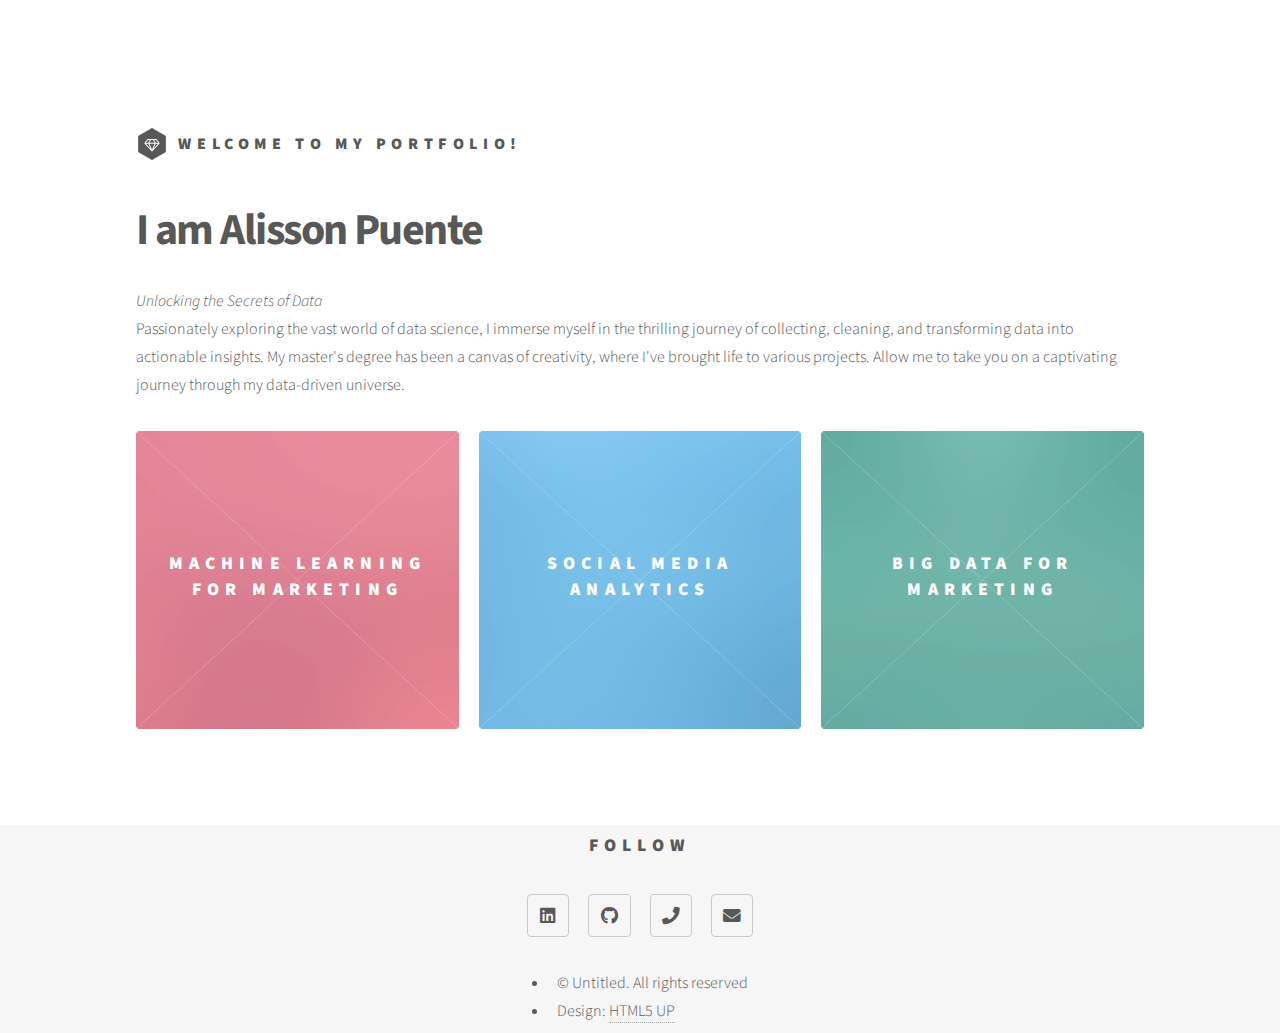
<file: index.html>
<!DOCTYPE HTML>
<!--
	Phantom by HTML5 UP
	html5up.net | @ajlkn
	Free for personal and commercial use under the CCA 3.0 license (html5up.net/license)
-->
<html>
	<head>
		<title>Alisson Puente | Portfolio</title>
		<meta charset="utf-8" />
		<meta name="viewport" content="width=device-width, initial-scale=1, user-scalable=no" />
		<link rel="stylesheet" href="assets/css/main.css" />	
		<link rel="stylesheet" href="styless.css">
		<noscript><link rel="stylesheet" href="assets/css/noscript.css" /></noscript>
	</head>
	<body class="is-preload">
		<!-- Wrapper -->
			<div id="wrapper">

				<!-- Header -->
					<header id="header">
						<div class="inner">

							<!-- Logo -->
								<a href="inicio.html" class="logo">
									<span class="symbol"><img src="images/logo.svg" alt="" /></span><span class="title">Welcome to my portfolio!</span>
								</a>							
						</div>
					</header>

				

				<!-- Main -->
					<div id="main">
						<div class="inner">
							<header>
								<h1>I am Alisson Puente</h1>
								<p><em>Unlocking the Secrets of Data</em><br>
								<span class="highlight">Passionately</span> exploring the vast world of data science, I immerse myself in the thrilling journey of collecting, cleaning, and transforming data into <span class="highlight">actionable insights</span>. My master's degree has been a <span class="highlight">canvas</span> of creativity, where I've brought life to various projects. Allow me to take you on a captivating journey through my data-driven universe.</p>
							</header>
							<section class="tiles">
								<article class="style1">
									<span class="image">
										<img src="images/pic01.jpg" alt="" />
									</span>
									<a href="MLM.html">
										<h2>Machine Learning for marketing</h2>
										<div class="content">
											<p>Supervised and unsupervised learning projects.</p>
										</div>
									</a>
								</article>
								<article class="style2">
									<span class="image">
										<img src="images/pic02.jpg" alt="" />
									</span>
									<a href="https://github.com/Alito06/Social_Media_Analytics">
										<h2>Social Media Analytics</h2>
										<div class="content">
											<p>Python programming language to analyze Social Media data.</p>
										</div>
									</a>
								</article>
								<article class="style3">
									<span class="image">
										<img src="images/pic03.jpg" alt="" />
									</span>
									<a href="https://databricks-prod-cloudfront.cloud.databricks.com/public/4027ec902e239c93eaaa8714f173bcfc/4559567131708372/3176384762366307/5799770922514820/latest.html">
										<h2>Big Data for Marketing</h2>
										<div class="content">
											<p>Provide valuable insight from Adidas dataset with a focus on marketing applications.</p>
										</div>
									</a>				
								
							
							
								</article>
							</section>
						</div>
					</div>

				<!-- Footer -->
				
				<footer id="footer">
					<div class="follow-container">

						<h2>Follow</h2>
						<ul class="icons">
							<li><a href="https://www.linkedin.com/in/alisson-tapia-puente/" class="icon brands style2 fa-linkedin"><span class="label">linkedin</span></a></li>
							<li><a href="https://github.com/Alito06" class="icon brands style2 fa-github"><span class="label">GitHub</span></a></li>
							<li><a href="tel:+351961301289" class="icon solid style2 fa-phone"><span class="label">Phone</span></a></li>
							<li><a href="mailto:madelinetapiapuente@hotmail.com" class="icon solid style2 fa-envelope"><span class="label">Email</span></a></li>
						</ul>

						<ul class="copyright">
							<li>&copy; Untitled. All rights reserved</li><li>Design: <a href="http://html5up.net">HTML5 UP</a></li>
						</ul>
					</div>
					
					</footer>
					
					
			</div>

		<!-- Scripts -->
			<script src="assets/js/jquery.min.js"></script>
			<script src="assets/js/browser.min.js"></script>
			<script src="assets/js/breakpoints.min.js"></script>
			<script src="assets/js/util.js"></script>
			<script src="assets/js/main.js"></script>

	</body>
</html>
</file>
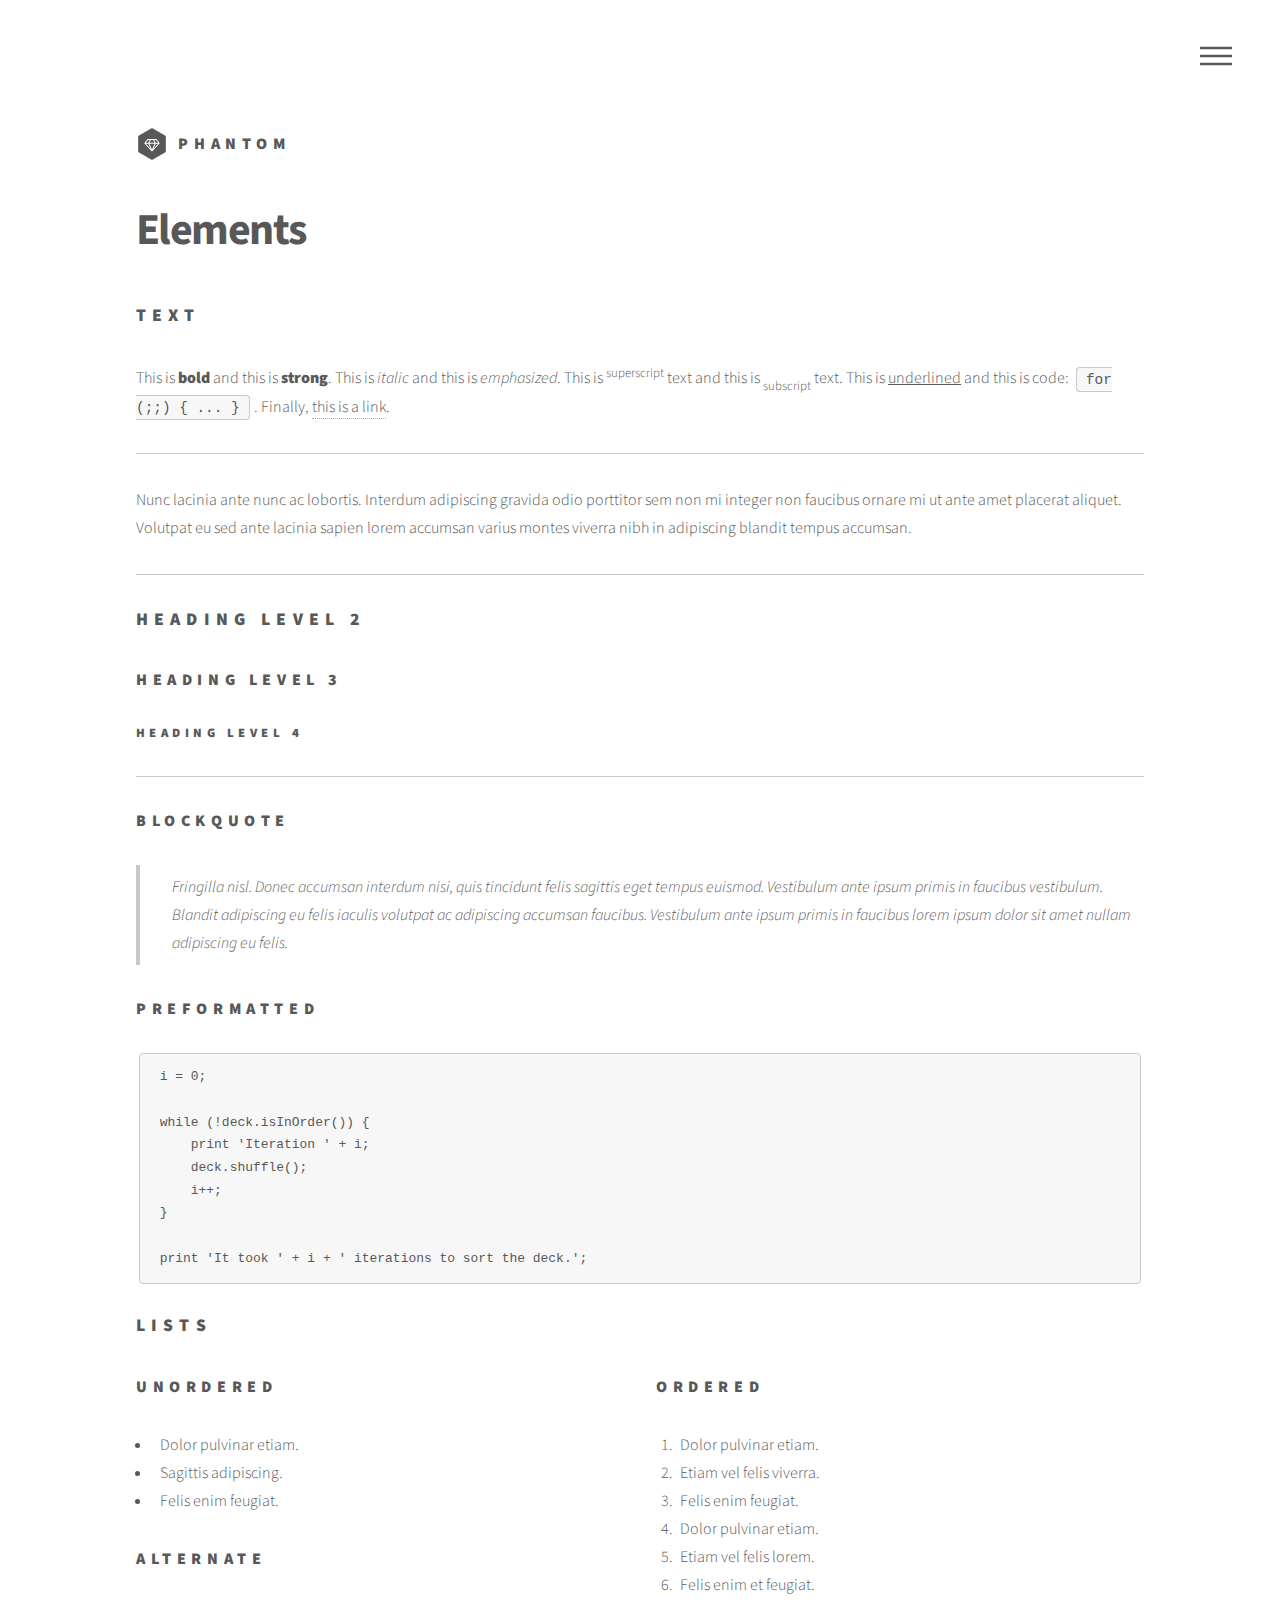
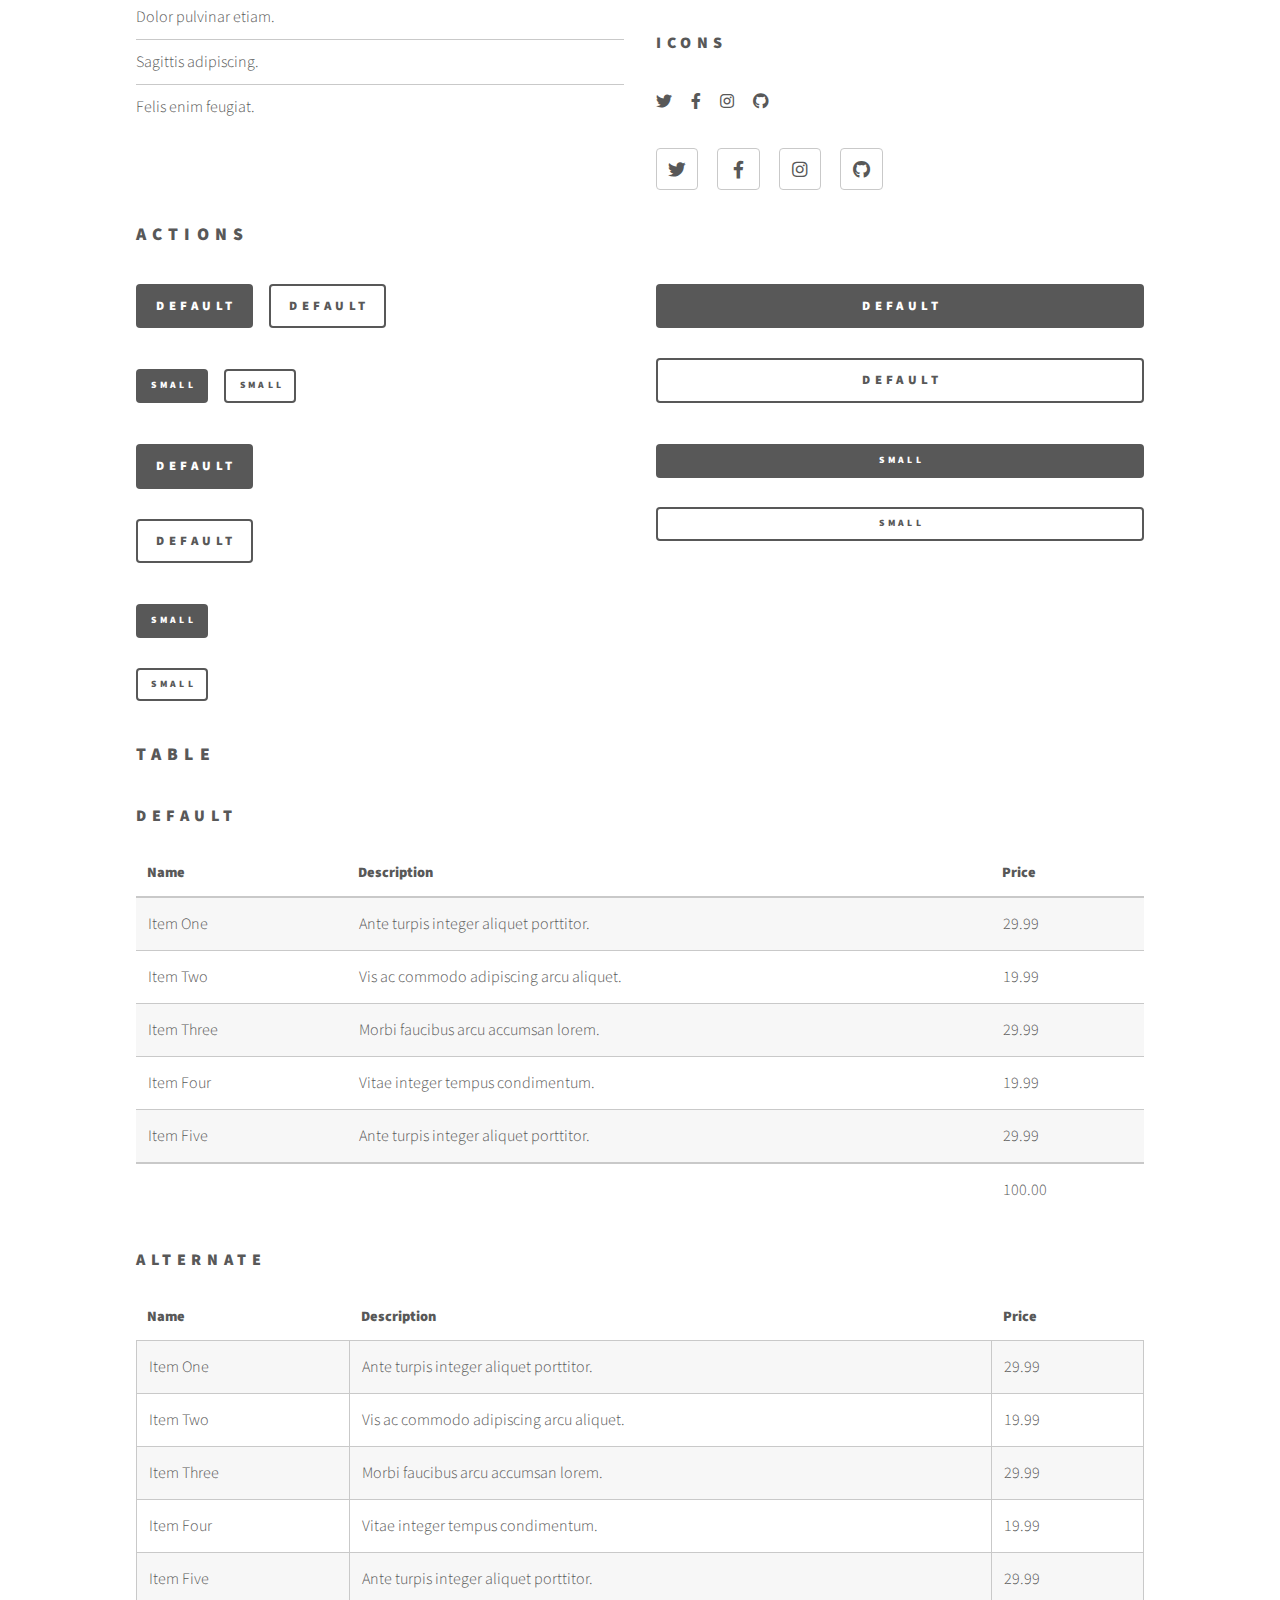
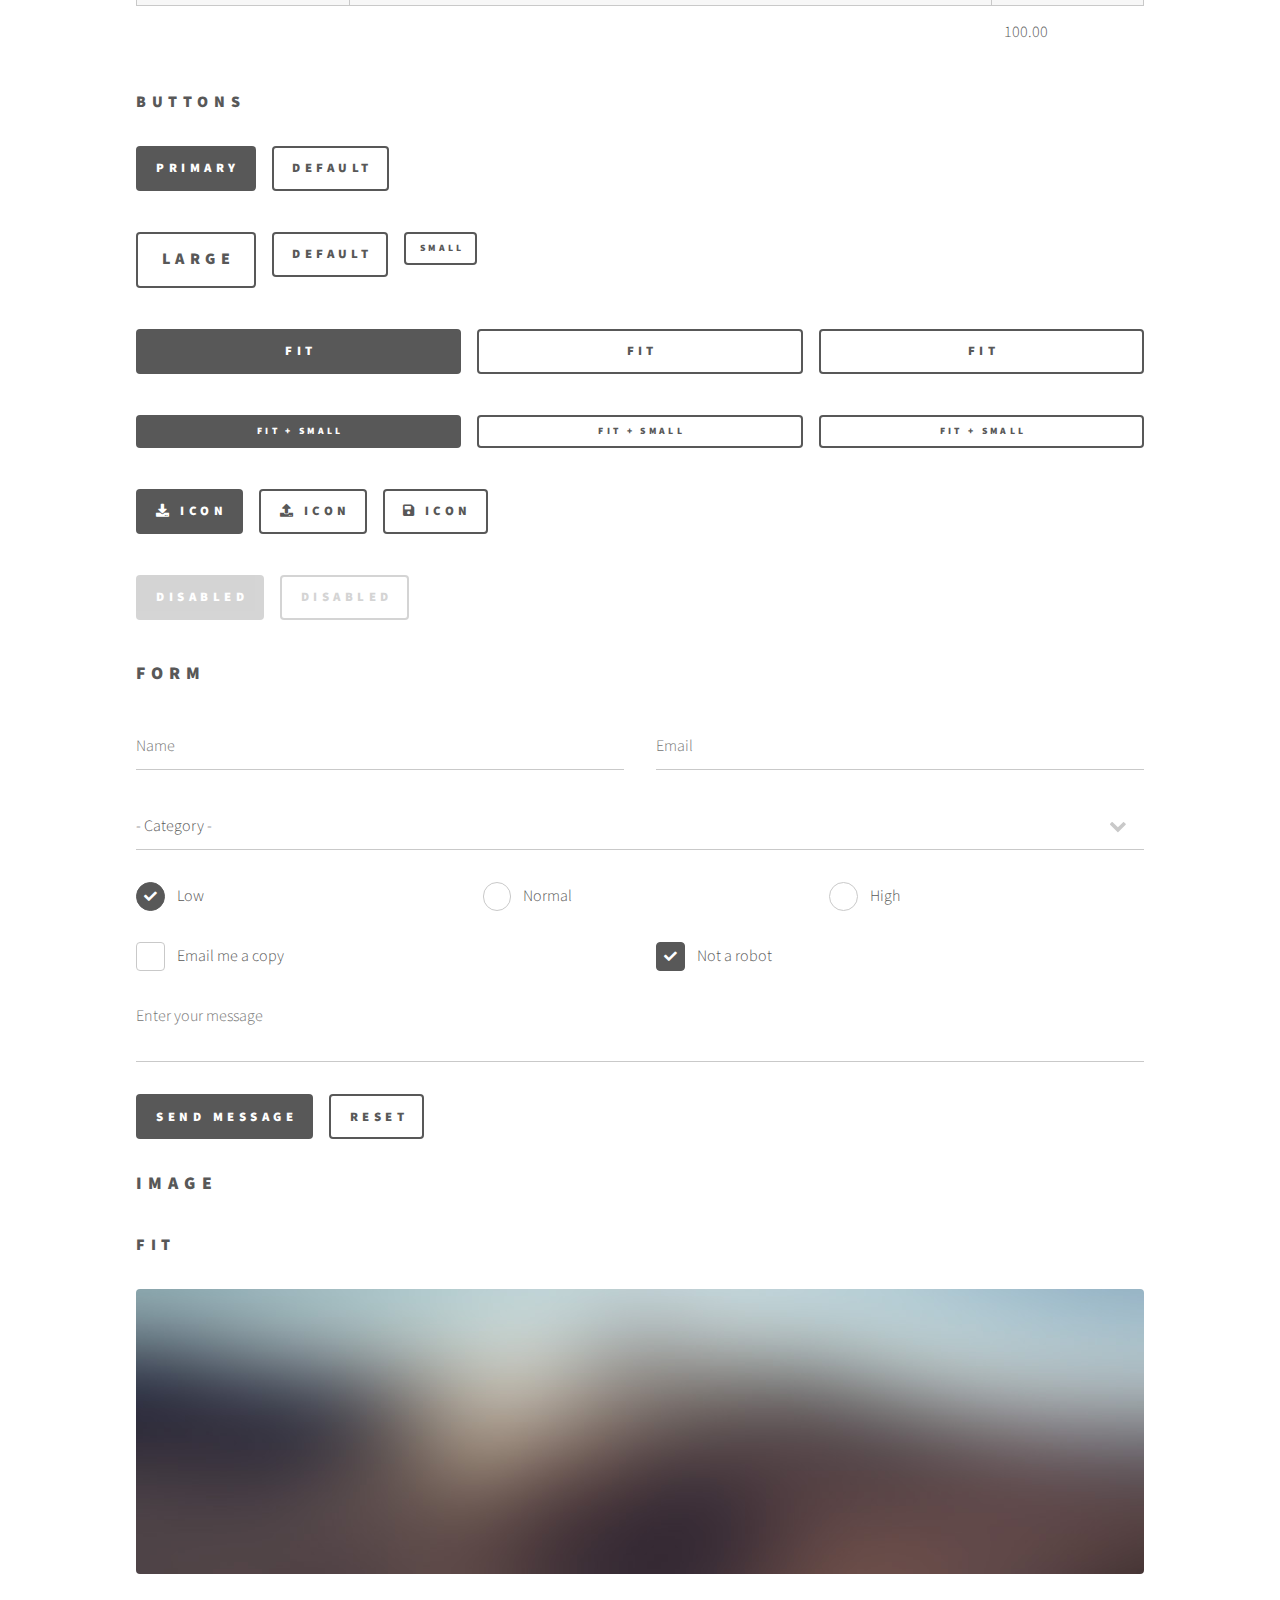
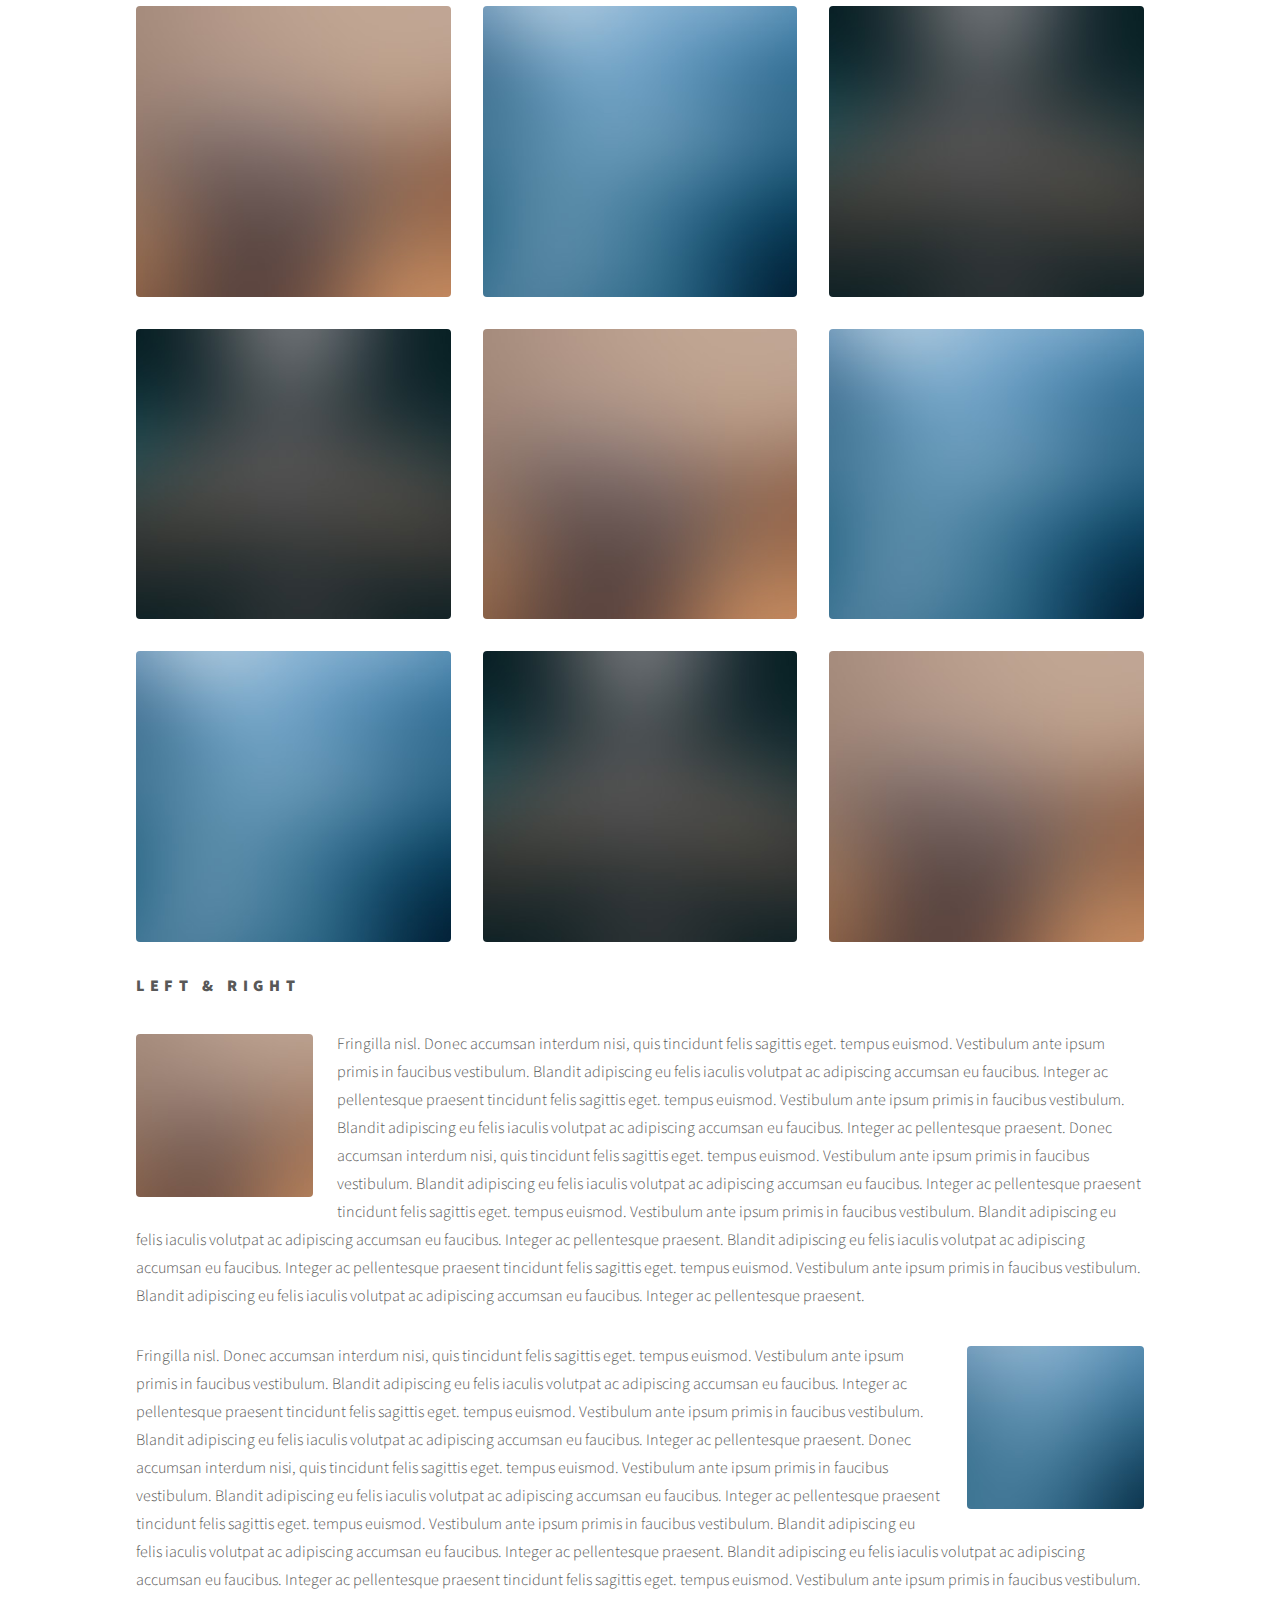
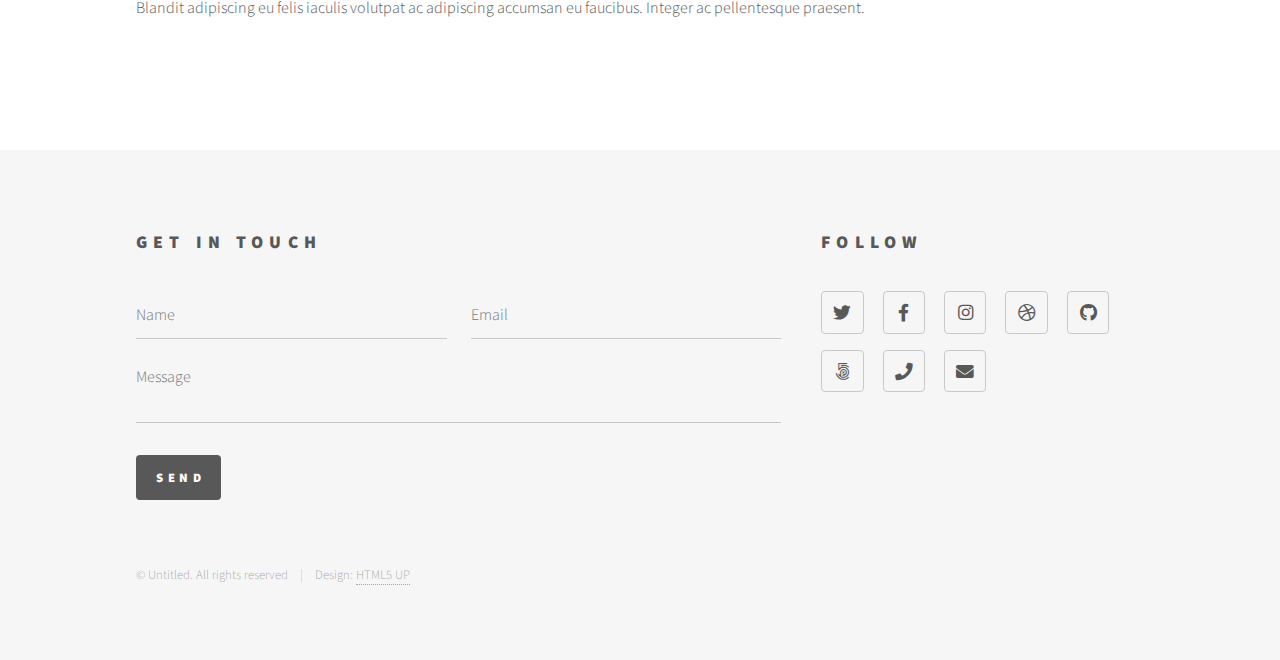
<file: elements.html>
<!DOCTYPE HTML>
<!--
	Phantom by HTML5 UP
	html5up.net | @ajlkn
	Free for personal and commercial use under the CCA 3.0 license (html5up.net/license)
-->
<html>
	<head>
		<title>Elements - Phantom by HTML5 UP</title>
		<meta charset="utf-8" />
		<meta name="viewport" content="width=device-width, initial-scale=1, user-scalable=no" />
		<link rel="stylesheet" href="assets/css/main.css" />
		<noscript><link rel="stylesheet" href="assets/css/noscript.css" /></noscript>
	</head>
	<body class="is-preload">
		<!-- Wrapper -->
			<div id="wrapper">

				<!-- Header -->
					<header id="header">
						<div class="inner">

							<!-- Logo -->
								<a href="index.html" class="logo">
									<span class="symbol"><img src="images/logo.svg" alt="" /></span><span class="title">Phantom</span>
								</a>

							<!-- Nav -->
								<nav>
									<ul>
										<li><a href="#menu">Menu</a></li>
									</ul>
								</nav>

						</div>
					</header>

				<!-- Menu -->
					<nav id="menu">
						<h2>Menu</h2>
						<ul>
							<li><a href="index.html">Home</a></li>
							<li><a href="generic.html">Ipsum veroeros</a></li>
							<li><a href="generic.html">Tempus etiam</a></li>
							<li><a href="generic.html">Consequat dolor</a></li>
							<li><a href="elements.html">Elements</a></li>
						</ul>
					</nav>

				<!-- Main -->
					<div id="main">
						<div class="inner">
							<h1>Elements</h1>

							<!-- Text -->
								<section>
									<h2>Text</h2>
									<p>This is <b>bold</b> and this is <strong>strong</strong>. This is <i>italic</i> and this is <em>emphasized</em>.
									This is <sup>superscript</sup> text and this is <sub>subscript</sub> text.
									This is <u>underlined</u> and this is code: <code>for (;;) { ... }</code>. Finally, <a href="#">this is a link</a>.</p>
									<hr />
									<p>Nunc lacinia ante nunc ac lobortis. Interdum adipiscing gravida odio porttitor sem non mi integer non faucibus ornare mi ut ante amet placerat aliquet. Volutpat eu sed ante lacinia sapien lorem accumsan varius montes viverra nibh in adipiscing blandit tempus accumsan.</p>
									<hr />
									<h2>Heading Level 2</h2>
									<h3>Heading Level 3</h3>
									<h4>Heading Level 4</h4>
									<hr />
									<h3>Blockquote</h3>
									<blockquote>Fringilla nisl. Donec accumsan interdum nisi, quis tincidunt felis sagittis eget tempus euismod. Vestibulum ante ipsum primis in faucibus vestibulum. Blandit adipiscing eu felis iaculis volutpat ac adipiscing accumsan faucibus. Vestibulum ante ipsum primis in faucibus lorem ipsum dolor sit amet nullam adipiscing eu felis.</blockquote>
									<h3>Preformatted</h3>
									<pre><code>i = 0;

while (!deck.isInOrder()) {
    print 'Iteration ' + i;
    deck.shuffle();
    i++;
}

print 'It took ' + i + ' iterations to sort the deck.';</code></pre>
								</section>

							<!-- Lists -->
								<section>
									<h2>Lists</h2>
									<div class="row">
										<div class="col-6 col-12-medium">
											<h3>Unordered</h3>
											<ul>
												<li>Dolor pulvinar etiam.</li>
												<li>Sagittis adipiscing.</li>
												<li>Felis enim feugiat.</li>
											</ul>
											<h3>Alternate</h3>
											<ul class="alt">
												<li>Dolor pulvinar etiam.</li>
												<li>Sagittis adipiscing.</li>
												<li>Felis enim feugiat.</li>
											</ul>
										</div>
										<div class="col-6 col-12-medium">
											<h3>Ordered</h3>
											<ol>
												<li>Dolor pulvinar etiam.</li>
												<li>Etiam vel felis viverra.</li>
												<li>Felis enim feugiat.</li>
												<li>Dolor pulvinar etiam.</li>
												<li>Etiam vel felis lorem.</li>
												<li>Felis enim et feugiat.</li>
											</ol>
											<h3>Icons</h3>
											<ul class="icons">
												<li><a href="#" class="icon brands style1 fa-twitter"><span class="label">Twitter</span></a></li>
												<li><a href="#" class="icon brands style1 fa-facebook-f"><span class="label">Facebook</span></a></li>
												<li><a href="#" class="icon brands style1 fa-instagram"><span class="label">Instagram</span></a></li>
												<li><a href="#" class="icon brands style1 fa-github"><span class="label">Github</span></a></li>
											</ul>
											<ul class="icons">
												<li><a href="#" class="icon brands style2 fa-twitter"><span class="label">Twitter</span></a></li>
												<li><a href="#" class="icon brands style2 fa-facebook-f"><span class="label">Facebook</span></a></li>
												<li><a href="#" class="icon brands style2 fa-instagram"><span class="label">Instagram</span></a></li>
												<li><a href="#" class="icon brands style2 fa-github"><span class="label">Github</span></a></li>
											</ul>
										</div>
									</div>
									<h2>Actions</h2>
									<div class="row">
										<div class="col-6 col-12-medium">
											<ul class="actions">
												<li><a href="#" class="button primary">Default</a></li>
												<li><a href="#" class="button">Default</a></li>
											</ul>
											<ul class="actions small">
												<li><a href="#" class="button primary small">Small</a></li>
												<li><a href="#" class="button small">Small</a></li>
											</ul>
											<ul class="actions stacked">
												<li><a href="#" class="button primary">Default</a></li>
												<li><a href="#" class="button">Default</a></li>
											</ul>
											<ul class="actions stacked">
												<li><a href="#" class="button primary small">Small</a></li>
												<li><a href="#" class="button small">Small</a></li>
											</ul>
										</div>
										<div class="col-6 col-12-medium">
											<ul class="actions stacked">
												<li><a href="#" class="button primary fit">Default</a></li>
												<li><a href="#" class="button fit">Default</a></li>
											</ul>
											<ul class="actions stacked">
												<li><a href="#" class="button primary small fit">Small</a></li>
												<li><a href="#" class="button small fit">Small</a></li>
											</ul>
										</div>
									</div>
								</section>

							<!-- Table -->
								<section>
									<h2>Table</h2>
									<h3>Default</h3>
									<div class="table-wrapper">
										<table>
											<thead>
												<tr>
													<th>Name</th>
													<th>Description</th>
													<th>Price</th>
												</tr>
											</thead>
											<tbody>
												<tr>
													<td>Item One</td>
													<td>Ante turpis integer aliquet porttitor.</td>
													<td>29.99</td>
												</tr>
												<tr>
													<td>Item Two</td>
													<td>Vis ac commodo adipiscing arcu aliquet.</td>
													<td>19.99</td>
												</tr>
												<tr>
													<td>Item Three</td>
													<td> Morbi faucibus arcu accumsan lorem.</td>
													<td>29.99</td>
												</tr>
												<tr>
													<td>Item Four</td>
													<td>Vitae integer tempus condimentum.</td>
													<td>19.99</td>
												</tr>
												<tr>
													<td>Item Five</td>
													<td>Ante turpis integer aliquet porttitor.</td>
													<td>29.99</td>
												</tr>
											</tbody>
											<tfoot>
												<tr>
													<td colspan="2"></td>
													<td>100.00</td>
												</tr>
											</tfoot>
										</table>
									</div>

									<h3>Alternate</h3>
									<div class="table-wrapper">
										<table class="alt">
											<thead>
												<tr>
													<th>Name</th>
													<th>Description</th>
													<th>Price</th>
												</tr>
											</thead>
											<tbody>
												<tr>
													<td>Item One</td>
													<td>Ante turpis integer aliquet porttitor.</td>
													<td>29.99</td>
												</tr>
												<tr>
													<td>Item Two</td>
													<td>Vis ac commodo adipiscing arcu aliquet.</td>
													<td>19.99</td>
												</tr>
												<tr>
													<td>Item Three</td>
													<td> Morbi faucibus arcu accumsan lorem.</td>
													<td>29.99</td>
												</tr>
												<tr>
													<td>Item Four</td>
													<td>Vitae integer tempus condimentum.</td>
													<td>19.99</td>
												</tr>
												<tr>
													<td>Item Five</td>
													<td>Ante turpis integer aliquet porttitor.</td>
													<td>29.99</td>
												</tr>
											</tbody>
											<tfoot>
												<tr>
													<td colspan="2"></td>
													<td>100.00</td>
												</tr>
											</tfoot>
										</table>
									</div>
								</section>

							<!-- Buttons -->
								<section>
									<h3>Buttons</h3>
									<ul class="actions">
										<li><a href="#" class="button primary">Primary</a></li>
										<li><a href="#" class="button">Default</a></li>
									</ul>
									<ul class="actions">
										<li><a href="#" class="button large">Large</a></li>
										<li><a href="#" class="button">Default</a></li>
										<li><a href="#" class="button small">Small</a></li>
									</ul>
									<ul class="actions fit">
										<li><a href="#" class="button primary fit">Fit</a></li>
										<li><a href="#" class="button fit">Fit</a></li>
										<li><a href="#" class="button fit">Fit</a></li>
									</ul>
									<ul class="actions fit small">
										<li><a href="#" class="button primary fit small">Fit + Small</a></li>
										<li><a href="#" class="button fit small">Fit + Small</a></li>
										<li><a href="#" class="button fit small">Fit + Small</a></li>
									</ul>
									<ul class="actions">
										<li><a href="#" class="button primary icon solid fa-download">Icon</a></li>
										<li><a href="#" class="button icon solid fa-upload">Icon</a></li>
										<li><a href="#" class="button icon solid fa-save">Icon</a></li>
									</ul>
									<ul class="actions">
										<li><span class="button primary disabled">Disabled</span></li>
										<li><span class="button disabled">Disabled</span></li>
									</ul>
								</section>

							<!-- Form -->
								<section>
									<h2>Form</h2>
									<form method="post" action="#">
										<div class="row gtr-uniform">
											<div class="col-6 col-12-xsmall">
												<input type="text" name="demo-name" id="demo-name" value="" placeholder="Name" />
											</div>
											<div class="col-6 col-12-xsmall">
												<input type="email" name="demo-email" id="demo-email" value="" placeholder="Email" />
											</div>
											<div class="col-12">
												<select name="demo-category" id="demo-category">
													<option value="">- Category -</option>
													<option value="1">Manufacturing</option>
													<option value="1">Shipping</option>
													<option value="1">Administration</option>
													<option value="1">Human Resources</option>
												</select>
											</div>
											<div class="col-4 col-12-small">
												<input type="radio" id="demo-priority-low" name="demo-priority" checked>
												<label for="demo-priority-low">Low</label>
											</div>
											<div class="col-4 col-12-small">
												<input type="radio" id="demo-priority-normal" name="demo-priority">
												<label for="demo-priority-normal">Normal</label>
											</div>
											<div class="col-4 col-12-small">
												<input type="radio" id="demo-priority-high" name="demo-priority">
												<label for="demo-priority-high">High</label>
											</div>
											<div class="col-6 col-12-small">
												<input type="checkbox" id="demo-copy" name="demo-copy">
												<label for="demo-copy">Email me a copy</label>
											</div>
											<div class="col-6 col-12-small">
												<input type="checkbox" id="demo-human" name="demo-human" checked>
												<label for="demo-human">Not a robot</label>
											</div>
											<div class="col-12">
												<textarea name="demo-message" id="demo-message" placeholder="Enter your message" rows="6"></textarea>
											</div>
											<div class="col-12">
												<ul class="actions">
													<li><input type="submit" value="Send Message" class="primary" /></li>
													<li><input type="reset" value="Reset" /></li>
												</ul>
											</div>
										</div>
									</form>
								</section>

							<!-- Image -->
								<section>
									<h2>Image</h2>
									<h3>Fit</h3>
									<div class="box alt">
										<div class="row gtr-uniform">
											<div class="col-12"><span class="image fit"><img src="images/pic13.jpg" alt="" /></span></div>
											<div class="col-4"><span class="image fit"><img src="images/pic01.jpg" alt="" /></span></div>
											<div class="col-4"><span class="image fit"><img src="images/pic02.jpg" alt="" /></span></div>
											<div class="col-4"><span class="image fit"><img src="images/pic03.jpg" alt="" /></span></div>
											<div class="col-4"><span class="image fit"><img src="images/pic03.jpg" alt="" /></span></div>
											<div class="col-4"><span class="image fit"><img src="images/pic01.jpg" alt="" /></span></div>
											<div class="col-4"><span class="image fit"><img src="images/pic02.jpg" alt="" /></span></div>
											<div class="col-4"><span class="image fit"><img src="images/pic02.jpg" alt="" /></span></div>
											<div class="col-4"><span class="image fit"><img src="images/pic03.jpg" alt="" /></span></div>
											<div class="col-4"><span class="image fit"><img src="images/pic01.jpg" alt="" /></span></div>
										</div>
									</div>
									<h3>Left &amp; Right</h3>
									<p><span class="image left"><img src="images/pic14.jpg" alt="" /></span>Fringilla nisl. Donec accumsan interdum nisi, quis tincidunt felis sagittis eget. tempus euismod. Vestibulum ante ipsum primis in faucibus vestibulum. Blandit adipiscing eu felis iaculis volutpat ac adipiscing accumsan eu faucibus. Integer ac pellentesque praesent tincidunt felis sagittis eget. tempus euismod. Vestibulum ante ipsum primis in faucibus vestibulum. Blandit adipiscing eu felis iaculis volutpat ac adipiscing accumsan eu faucibus. Integer ac pellentesque praesent. Donec accumsan interdum nisi, quis tincidunt felis sagittis eget. tempus euismod. Vestibulum ante ipsum primis in faucibus vestibulum. Blandit adipiscing eu felis iaculis volutpat ac adipiscing accumsan eu faucibus. Integer ac pellentesque praesent tincidunt felis sagittis eget. tempus euismod. Vestibulum ante ipsum primis in faucibus vestibulum. Blandit adipiscing eu felis iaculis volutpat ac adipiscing accumsan eu faucibus. Integer ac pellentesque praesent. Blandit adipiscing eu felis iaculis volutpat ac adipiscing accumsan eu faucibus. Integer ac pellentesque praesent tincidunt felis sagittis eget. tempus euismod. Vestibulum ante ipsum primis in faucibus vestibulum. Blandit adipiscing eu felis iaculis volutpat ac adipiscing accumsan eu faucibus. Integer ac pellentesque praesent.</p>
									<p><span class="image right"><img src="images/pic15.jpg" alt="" /></span>Fringilla nisl. Donec accumsan interdum nisi, quis tincidunt felis sagittis eget. tempus euismod. Vestibulum ante ipsum primis in faucibus vestibulum. Blandit adipiscing eu felis iaculis volutpat ac adipiscing accumsan eu faucibus. Integer ac pellentesque praesent tincidunt felis sagittis eget. tempus euismod. Vestibulum ante ipsum primis in faucibus vestibulum. Blandit adipiscing eu felis iaculis volutpat ac adipiscing accumsan eu faucibus. Integer ac pellentesque praesent. Donec accumsan interdum nisi, quis tincidunt felis sagittis eget. tempus euismod. Vestibulum ante ipsum primis in faucibus vestibulum. Blandit adipiscing eu felis iaculis volutpat ac adipiscing accumsan eu faucibus. Integer ac pellentesque praesent tincidunt felis sagittis eget. tempus euismod. Vestibulum ante ipsum primis in faucibus vestibulum. Blandit adipiscing eu felis iaculis volutpat ac adipiscing accumsan eu faucibus. Integer ac pellentesque praesent. Blandit adipiscing eu felis iaculis volutpat ac adipiscing accumsan eu faucibus. Integer ac pellentesque praesent tincidunt felis sagittis eget. tempus euismod. Vestibulum ante ipsum primis in faucibus vestibulum. Blandit adipiscing eu felis iaculis volutpat ac adipiscing accumsan eu faucibus. Integer ac pellentesque praesent.</p>
								</section>

						</div>
					</div>

				<!-- Footer -->
					<footer id="footer">
						<div class="inner">
							<section>
								<h2>Get in touch</h2>
								<form method="post" action="#">
									<div class="fields">
										<div class="field half">
											<input type="text" name="name" id="name" placeholder="Name" />
										</div>
										<div class="field half">
											<input type="email" name="email" id="email" placeholder="Email" />
										</div>
										<div class="field">
											<textarea name="message" id="message" placeholder="Message"></textarea>
										</div>
									</div>
									<ul class="actions">
										<li><input type="submit" value="Send" class="primary" /></li>
									</ul>
								</form>
							</section>
							<section>
								<h2>Follow</h2>
								<ul class="icons">
									<li><a href="#" class="icon brands style2 fa-twitter"><span class="label">Twitter</span></a></li>
									<li><a href="#" class="icon brands style2 fa-facebook-f"><span class="label">Facebook</span></a></li>
									<li><a href="#" class="icon brands style2 fa-instagram"><span class="label">Instagram</span></a></li>
									<li><a href="#" class="icon brands style2 fa-dribbble"><span class="label">Dribbble</span></a></li>
									<li><a href="#" class="icon brands style2 fa-github"><span class="label">GitHub</span></a></li>
									<li><a href="#" class="icon brands style2 fa-500px"><span class="label">500px</span></a></li>
									<li><a href="#" class="icon solid style2 fa-phone"><span class="label">Phone</span></a></li>
									<li><a href="#" class="icon solid style2 fa-envelope"><span class="label">Email</span></a></li>
								</ul>
							</section>
							<ul class="copyright">
								<li>&copy; Untitled. All rights reserved</li><li>Design: <a href="http://html5up.net">HTML5 UP</a></li>
							</ul>
						</div>
					</footer>

			</div>

		<!-- Scripts -->
			<script src="assets/js/jquery.min.js"></script>
			<script src="assets/js/browser.min.js"></script>
			<script src="assets/js/breakpoints.min.js"></script>
			<script src="assets/js/util.js"></script>
			<script src="assets/js/main.js"></script>

	</body>
</html>
</file>
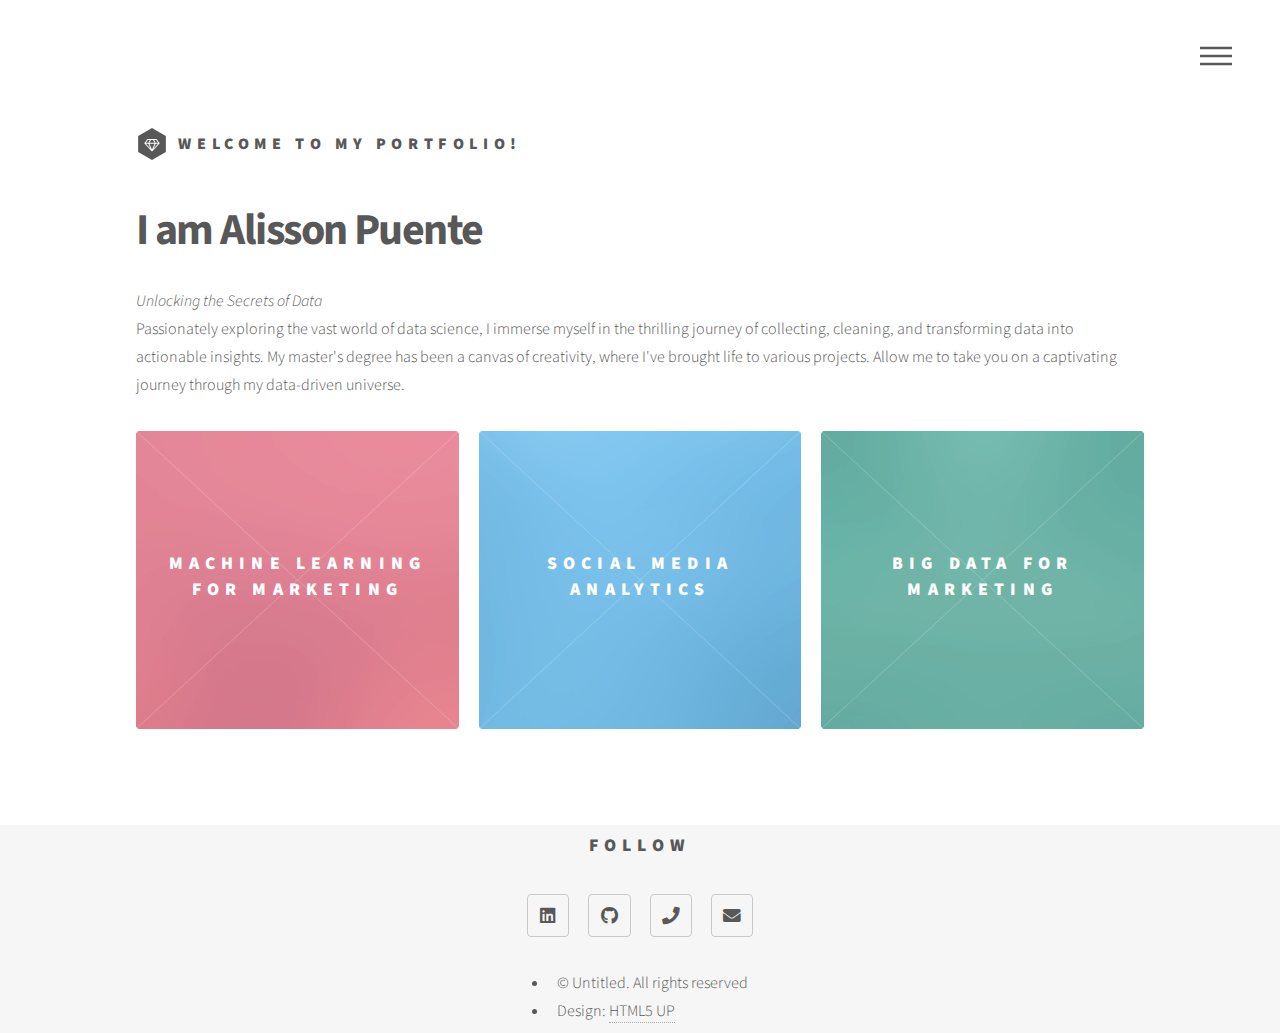
<file: indexportfolio.html>
<!DOCTYPE HTML>
<!--
	Phantom by HTML5 UP
	html5up.net | @ajlkn
	Free for personal and commercial use under the CCA 3.0 license (html5up.net/license)
-->
<html>
	<head>
		<title>Alisson Puente | Portfolio</title>
		<meta charset="utf-8" />
		<meta name="viewport" content="width=device-width, initial-scale=1, user-scalable=no" />
		<link rel="stylesheet" href="assets/css/main.css" />	
		<link rel="stylesheet" href="styless.css">
		<noscript><link rel="stylesheet" href="assets/css/noscript.css" /></noscript>
	</head>
	<body class="is-preload">
		<!-- Wrapper -->
			<div id="wrapper">

				<!-- Header -->
					<header id="header">
						<div class="inner">

							<!-- Logo -->
								<a href="inicio.html" class="logo">
									<span class="symbol"><img src="images/logo.svg" alt="" /></span><span class="title">Welcome to my portfolio!</span>
								</a>

							<!-- Nav -->
								<nav>
									<ul>
										<li><a href="#menu">Menu</a></li>
									</ul>
								</nav>

						</div>
					</header>

				<!-- Menu -->
					<nav id="menu">
						<h2>Menu</h2>
						<ul>
							<li><a href="inicio.html">Home</a></li>
							<li><a href="generic.html">Machine Learning</a></li>
							<li><a href="generic.html">Social Media Analytics</a></li>
							<li><a href="generic.html">Big data for Marketing</a></li>
							<li><a href="elements.html">Elements</a></li>
						</ul>
					</nav>

				<!-- Main -->
					<div id="main">
						<div class="inner">
							<header>
								<h1>I am Alisson Puente</h1>
								<p><em>Unlocking the Secrets of Data</em><br>
								<span class="highlight">Passionately</span> exploring the vast world of data science, I immerse myself in the thrilling journey of collecting, cleaning, and transforming data into <span class="highlight">actionable insights</span>. My master's degree has been a <span class="highlight">canvas</span> of creativity, where I've brought life to various projects. Allow me to take you on a captivating journey through my data-driven universe.</p>
							</header>
							<section class="tiles">
								<article class="style1">
									<span class="image">
										<img src="images/pic01.jpg" alt="" />
									</span>
									<a href="MLM.html">
										<h2>Machine Learning for marketing</h2>
										<div class="content">
											<p>Supervised and unsupervised learning projects.</p>
										</div>
									</a>
								</article>
								<article class="style2">
									<span class="image">
										<img src="images/pic02.jpg" alt="" />
									</span>
									<a href="https://github.com/Alito06/Social_Media_Analytics">
										<h2>Social Media Analytics</h2>
										<div class="content">
											<p>Python programming language to analyze Social Media data.</p>
										</div>
									</a>
								</article>
								<article class="style3">
									<span class="image">
										<img src="images/pic03.jpg" alt="" />
									</span>
									<a href="https://databricks-prod-cloudfront.cloud.databricks.com/public/4027ec902e239c93eaaa8714f173bcfc/4559567131708372/3176384762366307/5799770922514820/latest.html">
										<h2>Big Data for Marketing</h2>
										<div class="content">
											<p>Provide valuable insight from Adidas dataset with a focus on marketing applications.</p>
										</div>
									</a>				
								
							
							
								</article>
							</section>
						</div>
					</div>

				<!-- Footer -->
				
				<footer id="footer">
					<div class="follow-container">

						<h2>Follow</h2>
						<ul class="icons">
							<li><a href="https://www.linkedin.com/in/alisson-tapia-puente/" class="icon brands style2 fa-linkedin"><span class="label">linkedin</span></a></li>
							<li><a href="https://github.com/Alito06" class="icon brands style2 fa-github"><span class="label">GitHub</span></a></li>
							<li><a href="tel:+351961301289" class="icon solid style2 fa-phone"><span class="label">Phone</span></a></li>
							<li><a href="mailto:madelinetapiapuente@hotmail.com" class="icon solid style2 fa-envelope"><span class="label">Email</span></a></li>
						</ul>

						<ul class="copyright">
							<li>&copy; Untitled. All rights reserved</li><li>Design: <a href="http://html5up.net">HTML5 UP</a></li>
						</ul>
					</div>
					
					</footer>
					
					
			</div>

		<!-- Scripts -->
			<script src="assets/js/jquery.min.js"></script>
			<script src="assets/js/browser.min.js"></script>
			<script src="assets/js/breakpoints.min.js"></script>
			<script src="assets/js/util.js"></script>
			<script src="assets/js/main.js"></script>

	</body>
</html>
</file>
<file: styless.css>
/* styles.css */

/* Center the container both horizontally and vertically */
.follow-container {
  display: flex;
  flex-direction: column;
  align-items: center; /* Horizontal centering */
  justify-content: center; /* Vertical centering */
  height: 80px; /* Adjust the height to your desired value */
}
</file>
<file: assets/css/noscript.css>
/*
	Phantom by HTML5 UP
	html5up.net | @ajlkn
	Free for personal and commercial use under the CCA 3.0 license (html5up.net/license)
*/

/* Tiles */

	body.is-preload .tiles article {
		-moz-transform: none;
		-webkit-transform: none;
		-ms-transform: none;
		transform: none;
		opacity: 1;
	}
</file>
<file: assets/css/main.css>
@import url(fontawesome-all.min.css);
@import url("https://fonts.googleapis.com/css?family=Source+Sans+Pro:300,700,900");

/*
	Phantom by HTML5 UP
	html5up.net | @ajlkn
	Free for personal and commercial use under the CCA 3.0 license (html5up.net/license)
*/

html, body, div, span, applet, object,
iframe, h1, h2, h3, h4, h5, h6, p, blockquote,
pre, a, abbr, acronym, address, big, cite,
code, del, dfn, em, img, ins, kbd, q, s, samp,
small, strike, strong, sub, sup, tt, var, b,
u, i, center, dl, dt, dd, ol, ul, li, fieldset,
form, label, legend, table, caption, tbody,
tfoot, thead, tr, th, td, article, aside,
canvas, details, embed, figure, figcaption,
footer, header, hgroup, menu, nav, output, ruby,
section, summary, time, mark, audio, video {
	margin: 0;
	padding: 0;
	border: 0;
	font-size: 100%;
	font: inherit;
	vertical-align: baseline;}

article, aside, details, figcaption, figure,
footer, header, hgroup, menu, nav, section {
	display: block;}

body {
	line-height: 1;
}

ol, ul {
	list-style: none;
}

blockquote, q {
	quotes: none;
}

	blockquote:before, blockquote:after, q:before, q:after {
		content: '';
		content: none;
	}

table {
	border-collapse: collapse;
	border-spacing: 0;
}

body {
	-webkit-text-size-adjust: none;
}

mark {
	background-color: transparent;
	color: inherit;
}

input::-moz-focus-inner {
	border: 0;
	padding: 0;
}

input, select, textarea {
	-moz-appearance: none;
	-webkit-appearance: none;
	-ms-appearance: none;
	appearance: none;
}

/* Basic */

	@-ms-viewport {
		width: device-width;
	}

	body {
		-ms-overflow-style: scrollbar;
	}

	@media screen and (max-width: 480px) {

		html, body {
			min-width: 320px;
		}

	}
		
	@media (max-width: 768px) {
		
	}
	
	
	@media (min-width: 769px) {
		
	}
  

	html {
		box-sizing: border-box;
	}

	*, *:before, *:after {
		box-sizing: inherit;
	}

	body {
		background: #ffffff;
	}

		body.is-preload *, body.is-preload *:before, body.is-preload *:after {
			-moz-animation: none !important;
			-webkit-animation: none !important;
			-ms-animation: none !important;
			animation: none !important;
			-moz-transition: none !important;
			-webkit-transition: none !important;
			-ms-transition: none !important;
			transition: none !important;
		}

/* Type */

	body, input, select, textarea {
		color: #585858;
		font-family: "Source Sans Pro", Helvetica, sans-serif;
		font-size: 16pt;
		font-weight: 300;
		line-height: 1.75;
	}

		@media screen and (max-width: 1680px) {

			body, input, select, textarea {
				font-size: 14pt;
			}

		}

		@media screen and (max-width: 1280px) {

			body, input, select, textarea {
				font-size: 12pt;
			}

		}

	a {
		-moz-transition: border-bottom-color 0.2s ease, color 0.2s ease;
		-webkit-transition: border-bottom-color 0.2s ease, color 0.2s ease;
		-ms-transition: border-bottom-color 0.2s ease, color 0.2s ease;
		transition: border-bottom-color 0.2s ease, color 0.2s ease;
		text-decoration: none;
		color: #585858;
		border-bottom: dotted 1px rgba(88, 88, 88, 0.5);
	}

		a:hover {
			border-bottom-color: transparent;
			color: #f2849e !important;
		}

	strong, b {
		font-weight: 900;
	}

	em, i {
		font-style: italic;
	}

	p {
		margin: 0 0 2em 0;
	}

	h1 {
		font-size: 2.75em;
		font-weight: 700;
		line-height: 1.3;
		margin: 0 0 1em 0;
		letter-spacing: -0.035em;
	}

		h1 a {
			color: inherit;
		}

		@media screen and (max-width: 736px) {

			h1 {
				font-size: 2em;
				margin: 0 0 1em 0;
			}

		}

		@media screen and (max-width: 360px) {

			h1 {
				font-size: 1.75em;
			}

		}

	h2, h3, h4, h5, h6 {
		font-weight: 900;
		line-height: 1.5;
		margin: 0 0 2em 0;
		text-transform: uppercase;
		letter-spacing: 0.35em;
	}

		h2 a, h3 a, h4 a, h5 a, h6 a {
			color: inherit;
		}

	h2 {
		font-size: 1.1em;
	}

	h3 {
		font-size: 1em;
	}

	h4 {
		font-size: 0.8em;
	}

	h5 {
		font-size: 0.8em;
	}

	h6 {
		font-size: 0.8em;
	}

	@media screen and (max-width: 980px) {

		h1 br, h2 br, h3 br, h4 br, h5 br, h6 br {
			display: none;
		}

	}

	@media screen and (max-width: 736px) {

		h2 {
			font-size: 1em;
		}

		h3 {
			font-size: 0.8em;
		}

	}

	sub {
		font-size: 0.8em;
		position: relative;
		top: 0.5em;
	}

	sup {
		font-size: 0.8em;
		position: relative;
		top: -0.5em;
	}

	blockquote {
		border-left: solid 4px #c9c9c9;
		font-style: italic;
		margin: 0 0 2em 0;
		padding: 0.5em 0 0.5em 2em;
	}

	code {
		background: rgba(144, 144, 144, 0.075);
		border-radius: 4px;
		border: solid 1px #c9c9c9;
		font-family: "Courier New", monospace;
		font-size: 0.9em;
		margin: 0 0.25em;
		padding: 0.25em 0.65em;
	}

	pre {
		-webkit-overflow-scrolling: touch;
		font-family: "Courier New", monospace;
		font-size: 0.9em;
		margin: 0 0 2em 0;
	}

		pre code {
			display: block;
			line-height: 1.75;
			padding: 1em 1.5em;
			overflow-x: auto;
		}

	hr {
		border: 0;
		border-bottom: solid 1px #c9c9c9;
		margin: 2em 0;
	}

		hr.major {
			margin: 3em 0;
		}

	.align-left {
		text-align: left;
	}

	.align-center {
		text-align: center;
	}

	.align-right {
		text-align: right;
	}

/* Row */

	.row {
		display: flex;
		flex-wrap: wrap;
		box-sizing: border-box;
		align-items: stretch;
	}

		.row > * {
			box-sizing: border-box;
		}

		.row.gtr-uniform > * > :last-child {
			margin-bottom: 0;
		}

		.row.aln-left {
			justify-content: flex-start;
		}

		.row.aln-center {
			justify-content: center;
		}

		.row.aln-right {
			justify-content: flex-end;
		}

		.row.aln-top {
			align-items: flex-start;
		}

		.row.aln-middle {
			align-items: center;
		}

		.row.aln-bottom {
			align-items: flex-end;
		}

		.row > .imp {
			order: -1;
		}

		.row > .col-1 {
			width: 8.33333%;
		}

		.row > .off-1 {
			margin-left: 8.33333%;
		}

		.row > .col-2 {
			width: 16.66667%;
		}

		.row > .off-2 {
			margin-left: 16.66667%;
		}

		.row > .col-3 {
			width: 25%;
		}

		.row > .off-3 {
			margin-left: 25%;
		}

		.row > .col-4 {
			width: 33.33333%;
		}

		.row > .off-4 {
			margin-left: 33.33333%;
		}

		.row > .col-5 {
			width: 41.66667%;
		}

		.row > .off-5 {
			margin-left: 41.66667%;
		}

		.row > .col-6 {
			width: 50%;
		}

		.row > .off-6 {
			margin-left: 50%;
		}

		.row > .col-7 {
			width: 58.33333%;
		}

		.row > .off-7 {
			margin-left: 58.33333%;
		}

		.row > .col-8 {
			width: 66.66667%;
		}

		.row > .off-8 {
			margin-left: 66.66667%;
		}

		.row > .col-9 {
			width: 75%;
		}

		.row > .off-9 {
			margin-left: 75%;
		}

		.row > .col-10 {
			width: 83.33333%;
		}

		.row > .off-10 {
			margin-left: 83.33333%;
		}

		.row > .col-11 {
			width: 91.66667%;
		}

		.row > .off-11 {
			margin-left: 91.66667%;
		}

		.row > .col-12 {
			width: 100%;
		}

		.row > .off-12 {
			margin-left: 100%;
		}

		.row.gtr-0 {
			margin-top: 0;
			margin-left: 0em;
		}

			.row.gtr-0 > * {
				padding: 0 0 0 0em;
			}

			.row.gtr-0.gtr-uniform {
				margin-top: 0em;
			}

				.row.gtr-0.gtr-uniform > * {
					padding-top: 0em;
				}

		.row.gtr-25 {
			margin-top: 0;
			margin-left: -0.5em;
		}

			.row.gtr-25 > * {
				padding: 0 0 0 0.5em;
			}

			.row.gtr-25.gtr-uniform {
				margin-top: -0.5em;
			}

				.row.gtr-25.gtr-uniform > * {
					padding-top: 0.5em;
				}

		.row.gtr-50 {
			margin-top: 0;
			margin-left: -1em;
		}

			.row.gtr-50 > * {
				padding: 0 0 0 1em;
			}

			.row.gtr-50.gtr-uniform {
				margin-top: -1em;
			}

				.row.gtr-50.gtr-uniform > * {
					padding-top: 1em;
				}

		.row {
			margin-top: 0;
			margin-left: -2em;
		}

			.row > * {
				padding: 0 0 0 2em;
			}

			.row.gtr-uniform {
				margin-top: -2em;
			}

				.row.gtr-uniform > * {
					padding-top: 2em;
				}

		.row.gtr-150 {
			margin-top: 0;
			margin-left: -3em;
		}

			.row.gtr-150 > * {
				padding: 0 0 0 3em;
			}

			.row.gtr-150.gtr-uniform {
				margin-top: -3em;
			}

				.row.gtr-150.gtr-uniform > * {
					padding-top: 3em;
				}

		.row.gtr-200 {
			margin-top: 0;
			margin-left: -4em;
		}

			.row.gtr-200 > * {
				padding: 0 0 0 4em;
			}

			.row.gtr-200.gtr-uniform {
				margin-top: -4em;
			}

				.row.gtr-200.gtr-uniform > * {
					padding-top: 4em;
				}

		@media screen and (max-width: 1680px) {

			.row {
				display: flex;
				flex-wrap: wrap;
				box-sizing: border-box;
				align-items: stretch;
			}

				.row > * {
					box-sizing: border-box;
				}

				.row.gtr-uniform > * > :last-child {
					margin-bottom: 0;
				}

				.row.aln-left {
					justify-content: flex-start;
				}

				.row.aln-center {
					justify-content: center;
				}

				.row.aln-right {
					justify-content: flex-end;
				}

				.row.aln-top {
					align-items: flex-start;
				}

				.row.aln-middle {
					align-items: center;
				}

				.row.aln-bottom {
					align-items: flex-end;
				}

				.row > .imp-xlarge {
					order: -1;
				}

				.row > .col-1-xlarge {
					width: 8.33333%;
				}

				.row > .off-1-xlarge {
					margin-left: 8.33333%;
				}

				.row > .col-2-xlarge {
					width: 16.66667%;
				}

				.row > .off-2-xlarge {
					margin-left: 16.66667%;
				}

				.row > .col-3-xlarge {
					width: 25%;
				}

				.row > .off-3-xlarge {
					margin-left: 25%;
				}

				.row > .col-4-xlarge {
					width: 33.33333%;
				}

				.row > .off-4-xlarge {
					margin-left: 33.33333%;
				}

				.row > .col-5-xlarge {
					width: 41.66667%;
				}

				.row > .off-5-xlarge {
					margin-left: 41.66667%;
				}

				.row > .col-6-xlarge {
					width: 50%;
				}

				.row > .off-6-xlarge {
					margin-left: 50%;
				}

				.row > .col-7-xlarge {
					width: 58.33333%;
				}

				.row > .off-7-xlarge {
					margin-left: 58.33333%;
				}

				.row > .col-8-xlarge {
					width: 66.66667%;
				}

				.row > .off-8-xlarge {
					margin-left: 66.66667%;
				}

				.row > .col-9-xlarge {
					width: 75%;
				}

				.row > .off-9-xlarge {
					margin-left: 75%;
				}

				.row > .col-10-xlarge {
					width: 83.33333%;
				}

				.row > .off-10-xlarge {
					margin-left: 83.33333%;
				}

				.row > .col-11-xlarge {
					width: 91.66667%;
				}

				.row > .off-11-xlarge {
					margin-left: 91.66667%;
				}

				.row > .col-12-xlarge {
					width: 100%;
				}

				.row > .off-12-xlarge {
					margin-left: 100%;
				}

				.row.gtr-0 {
					margin-top: 0;
					margin-left: 0em;
				}

					.row.gtr-0 > * {
						padding: 0 0 0 0em;
					}

					.row.gtr-0.gtr-uniform {
						margin-top: 0em;
					}

						.row.gtr-0.gtr-uniform > * {
							padding-top: 0em;
						}

				.row.gtr-25 {
					margin-top: 0;
					margin-left: -0.5em;
				}

					.row.gtr-25 > * {
						padding: 0 0 0 0.5em;
					}

					.row.gtr-25.gtr-uniform {
						margin-top: -0.5em;
					}

						.row.gtr-25.gtr-uniform > * {
							padding-top: 0.5em;
						}

				.row.gtr-50 {
					margin-top: 0;
					margin-left: -1em;
				}

					.row.gtr-50 > * {
						padding: 0 0 0 1em;
					}

					.row.gtr-50.gtr-uniform {
						margin-top: -1em;
					}

						.row.gtr-50.gtr-uniform > * {
							padding-top: 1em;
						}

				.row {
					margin-top: 0;
					margin-left: -2em;
				}

					.row > * {
						padding: 0 0 0 2em;
					}

					.row.gtr-uniform {
						margin-top: -2em;
					}

						.row.gtr-uniform > * {
							padding-top: 2em;
						}

				.row.gtr-150 {
					margin-top: 0;
					margin-left: -3em;
				}

					.row.gtr-150 > * {
						padding: 0 0 0 3em;
					}

					.row.gtr-150.gtr-uniform {
						margin-top: -3em;
					}

						.row.gtr-150.gtr-uniform > * {
							padding-top: 3em;
						}

				.row.gtr-200 {
					margin-top: 0;
					margin-left: -4em;
				}

					.row.gtr-200 > * {
						padding: 0 0 0 4em;
					}

					.row.gtr-200.gtr-uniform {
						margin-top: -4em;
					}

						.row.gtr-200.gtr-uniform > * {
							padding-top: 4em;
						}

		}

		@media screen and (max-width: 1280px) {

			.row {
				display: flex;
				flex-wrap: wrap;
				box-sizing: border-box;
				align-items: stretch;
			}

				.row > * {
					box-sizing: border-box;
				}

				.row.gtr-uniform > * > :last-child {
					margin-bottom: 0;
				}

				.row.aln-left {
					justify-content: flex-start;
				}

				.row.aln-center {
					justify-content: center;
				}

				.row.aln-right {
					justify-content: flex-end;
				}

				.row.aln-top {
					align-items: flex-start;
				}

				.row.aln-middle {
					align-items: center;
				}

				.row.aln-bottom {
					align-items: flex-end;
				}

				.row > .imp-large {
					order: -1;
				}

				.row > .col-1-large {
					width: 8.33333%;
				}

				.row > .off-1-large {
					margin-left: 8.33333%;
				}

				.row > .col-2-large {
					width: 16.66667%;
				}

				.row > .off-2-large {
					margin-left: 16.66667%;
				}

				.row > .col-3-large {
					width: 25%;
				}

				.row > .off-3-large {
					margin-left: 25%;
				}

				.row > .col-4-large {
					width: 33.33333%;
				}

				.row > .off-4-large {
					margin-left: 33.33333%;
				}

				.row > .col-5-large {
					width: 41.66667%;
				}

				.row > .off-5-large {
					margin-left: 41.66667%;
				}

				.row > .col-6-large {
					width: 50%;
				}

				.row > .off-6-large {
					margin-left: 50%;
				}

				.row > .col-7-large {
					width: 58.33333%;
				}

				.row > .off-7-large {
					margin-left: 58.33333%;
				}

				.row > .col-8-large {
					width: 66.66667%;
				}

				.row > .off-8-large {
					margin-left: 66.66667%;
				}

				.row > .col-9-large {
					width: 75%;
				}

				.row > .off-9-large {
					margin-left: 75%;
				}

				.row > .col-10-large {
					width: 83.33333%;
				}

				.row > .off-10-large {
					margin-left: 83.33333%;
				}

				.row > .col-11-large {
					width: 91.66667%;
				}

				.row > .off-11-large {
					margin-left: 91.66667%;
				}

				.row > .col-12-large {
					width: 100%;
				}

				.row > .off-12-large {
					margin-left: 100%;
				}

				.row.gtr-0 {
					margin-top: 0;
					margin-left: 0em;
				}

					.row.gtr-0 > * {
						padding: 0 0 0 0em;
					}

					.row.gtr-0.gtr-uniform {
						margin-top: 0em;
					}

						.row.gtr-0.gtr-uniform > * {
							padding-top: 0em;
						}

				.row.gtr-25 {
					margin-top: 0;
					margin-left: -0.5em;
				}

					.row.gtr-25 > * {
						padding: 0 0 0 0.5em;
					}

					.row.gtr-25.gtr-uniform {
						margin-top: -0.5em;
					}

						.row.gtr-25.gtr-uniform > * {
							padding-top: 0.5em;
						}

				.row.gtr-50 {
					margin-top: 0;
					margin-left: -1em;
				}

					.row.gtr-50 > * {
						padding: 0 0 0 1em;
					}

					.row.gtr-50.gtr-uniform {
						margin-top: -1em;
					}

						.row.gtr-50.gtr-uniform > * {
							padding-top: 1em;
						}

				.row {
					margin-top: 0;
					margin-left: -2em;
				}

					.row > * {
						padding: 0 0 0 2em;
					}

					.row.gtr-uniform {
						margin-top: -2em;
					}

						.row.gtr-uniform > * {
							padding-top: 2em;
						}

				.row.gtr-150 {
					margin-top: 0;
					margin-left: -3em;
				}

					.row.gtr-150 > * {
						padding: 0 0 0 3em;
					}

					.row.gtr-150.gtr-uniform {
						margin-top: -3em;
					}

						.row.gtr-150.gtr-uniform > * {
							padding-top: 3em;
						}

				.row.gtr-200 {
					margin-top: 0;
					margin-left: -4em;
				}

					.row.gtr-200 > * {
						padding: 0 0 0 4em;
					}

					.row.gtr-200.gtr-uniform {
						margin-top: -4em;
					}

						.row.gtr-200.gtr-uniform > * {
							padding-top: 4em;
						}

		}

		@media screen and (max-width: 980px) {

			.row {
				display: flex;
				flex-wrap: wrap;
				box-sizing: border-box;
				align-items: stretch;
			}

				.row > * {
					box-sizing: border-box;
				}

				.row.gtr-uniform > * > :last-child {
					margin-bottom: 0;
				}

				.row.aln-left {
					justify-content: flex-start;
				}

				.row.aln-center {
					justify-content: center;
				}

				.row.aln-right {
					justify-content: flex-end;
				}

				.row.aln-top {
					align-items: flex-start;
				}

				.row.aln-middle {
					align-items: center;
				}

				.row.aln-bottom {
					align-items: flex-end;
				}

				.row > .imp-medium {
					order: -1;
				}

				.row > .col-1-medium {
					width: 8.33333%;
				}

				.row > .off-1-medium {
					margin-left: 8.33333%;
				}

				.row > .col-2-medium {
					width: 16.66667%;
				}

				.row > .off-2-medium {
					margin-left: 16.66667%;
				}

				.row > .col-3-medium {
					width: 25%;
				}

				.row > .off-3-medium {
					margin-left: 25%;
				}

				.row > .col-4-medium {
					width: 33.33333%;
				}

				.row > .off-4-medium {
					margin-left: 33.33333%;
				}

				.row > .col-5-medium {
					width: 41.66667%;
				}

				.row > .off-5-medium {
					margin-left: 41.66667%;
				}

				.row > .col-6-medium {
					width: 50%;
				}

				.row > .off-6-medium {
					margin-left: 50%;
				}

				.row > .col-7-medium {
					width: 58.33333%;
				}

				.row > .off-7-medium {
					margin-left: 58.33333%;
				}

				.row > .col-8-medium {
					width: 66.66667%;
				}

				.row > .off-8-medium {
					margin-left: 66.66667%;
				}

				.row > .col-9-medium {
					width: 75%;
				}

				.row > .off-9-medium {
					margin-left: 75%;
				}

				.row > .col-10-medium {
					width: 83.33333%;
				}

				.row > .off-10-medium {
					margin-left: 83.33333%;
				}

				.row > .col-11-medium {
					width: 91.66667%;
				}

				.row > .off-11-medium {
					margin-left: 91.66667%;
				}

				.row > .col-12-medium {
					width: 100%;
				}

				.row > .off-12-medium {
					margin-left: 100%;
				}

				.row.gtr-0 {
					margin-top: 0;
					margin-left: 0em;
				}

					.row.gtr-0 > * {
						padding: 0 0 0 0em;
					}

					.row.gtr-0.gtr-uniform {
						margin-top: 0em;
					}

						.row.gtr-0.gtr-uniform > * {
							padding-top: 0em;
						}

				.row.gtr-25 {
					margin-top: 0;
					margin-left: -0.375em;
				}

					.row.gtr-25 > * {
						padding: 0 0 0 0.375em;
					}

					.row.gtr-25.gtr-uniform {
						margin-top: -0.375em;
					}

						.row.gtr-25.gtr-uniform > * {
							padding-top: 0.375em;
						}

				.row.gtr-50 {
					margin-top: 0;
					margin-left: -0.75em;
				}

					.row.gtr-50 > * {
						padding: 0 0 0 0.75em;
					}

					.row.gtr-50.gtr-uniform {
						margin-top: -0.75em;
					}

						.row.gtr-50.gtr-uniform > * {
							padding-top: 0.75em;
						}

				.row {
					margin-top: 0;
					margin-left: -1.5em;
				}

					.row > * {
						padding: 0 0 0 1.5em;
					}

					.row.gtr-uniform {
						margin-top: -1.5em;
					}

						.row.gtr-uniform > * {
							padding-top: 1.5em;
						}

				.row.gtr-150 {
					margin-top: 0;
					margin-left: -2.25em;
				}

					.row.gtr-150 > * {
						padding: 0 0 0 2.25em;
					}

					.row.gtr-150.gtr-uniform {
						margin-top: -2.25em;
					}

						.row.gtr-150.gtr-uniform > * {
							padding-top: 2.25em;
						}

				.row.gtr-200 {
					margin-top: 0;
					margin-left: -3em;
				}

					.row.gtr-200 > * {
						padding: 0 0 0 3em;
					}

					.row.gtr-200.gtr-uniform {
						margin-top: -3em;
					}

						.row.gtr-200.gtr-uniform > * {
							padding-top: 3em;
						}

		}

		@media screen and (max-width: 736px) {

			.row {
				display: flex;
				flex-wrap: wrap;
				box-sizing: border-box;
				align-items: stretch;
			}

				.row > * {
					box-sizing: border-box;
				}

				.row.gtr-uniform > * > :last-child {
					margin-bottom: 0;
				}

				.row.aln-left {
					justify-content: flex-start;
				}

				.row.aln-center {
					justify-content: center;
				}

				.row.aln-right {
					justify-content: flex-end;
				}

				.row.aln-top {
					align-items: flex-start;
				}

				.row.aln-middle {
					align-items: center;
				}

				.row.aln-bottom {
					align-items: flex-end;
				}

				.row > .imp-small {
					order: -1;
				}

				.row > .col-1-small {
					width: 8.33333%;
				}

				.row > .off-1-small {
					margin-left: 8.33333%;
				}

				.row > .col-2-small {
					width: 16.66667%;
				}

				.row > .off-2-small {
					margin-left: 16.66667%;
				}

				.row > .col-3-small {
					width: 25%;
				}

				.row > .off-3-small {
					margin-left: 25%;
				}

				.row > .col-4-small {
					width: 33.33333%;
				}

				.row > .off-4-small {
					margin-left: 33.33333%;
				}

				.row > .col-5-small {
					width: 41.66667%;
				}

				.row > .off-5-small {
					margin-left: 41.66667%;
				}

				.row > .col-6-small {
					width: 50%;
				}

				.row > .off-6-small {
					margin-left: 50%;
				}

				.row > .col-7-small {
					width: 58.33333%;
				}

				.row > .off-7-small {
					margin-left: 58.33333%;
				}

				.row > .col-8-small {
					width: 66.66667%;
				}

				.row > .off-8-small {
					margin-left: 66.66667%;
				}

				.row > .col-9-small {
					width: 75%;
				}

				.row > .off-9-small {
					margin-left: 75%;
				}

				.row > .col-10-small {
					width: 83.33333%;
				}

				.row > .off-10-small {
					margin-left: 83.33333%;
				}

				.row > .col-11-small {
					width: 91.66667%;
				}

				.row > .off-11-small {
					margin-left: 91.66667%;
				}

				.row > .col-12-small {
					width: 100%;
				}

				.row > .off-12-small {
					margin-left: 100%;
				}

				.row.gtr-0 {
					margin-top: 0;
					margin-left: 0em;
				}

					.row.gtr-0 > * {
						padding: 0 0 0 0em;
					}

					.row.gtr-0.gtr-uniform {
						margin-top: 0em;
					}

						.row.gtr-0.gtr-uniform > * {
							padding-top: 0em;
						}

				.row.gtr-25 {
					margin-top: 0;
					margin-left: -0.25em;
				}

					.row.gtr-25 > * {
						padding: 0 0 0 0.25em;
					}

					.row.gtr-25.gtr-uniform {
						margin-top: -0.25em;
					}

						.row.gtr-25.gtr-uniform > * {
							padding-top: 0.25em;
						}

				.row.gtr-50 {
					margin-top: 0;
					margin-left: -0.5em;
				}

					.row.gtr-50 > * {
						padding: 0 0 0 0.5em;
					}

					.row.gtr-50.gtr-uniform {
						margin-top: -0.5em;
					}

						.row.gtr-50.gtr-uniform > * {
							padding-top: 0.5em;
						}

				.row {
					margin-top: 0;
					margin-left: -1em;
				}

					.row > * {
						padding: 0 0 0 1em;
					}

					.row.gtr-uniform {
						margin-top: -1em;
					}

						.row.gtr-uniform > * {
							padding-top: 1em;
						}

				.row.gtr-150 {
					margin-top: 0;
					margin-left: -1.5em;
				}

					.row.gtr-150 > * {
						padding: 0 0 0 1.5em;
					}

					.row.gtr-150.gtr-uniform {
						margin-top: -1.5em;
					}

						.row.gtr-150.gtr-uniform > * {
							padding-top: 1.5em;
						}

				.row.gtr-200 {
					margin-top: 0;
					margin-left: -2em;
				}

					.row.gtr-200 > * {
						padding: 0 0 0 2em;
					}

					.row.gtr-200.gtr-uniform {
						margin-top: -2em;
					}

						.row.gtr-200.gtr-uniform > * {
							padding-top: 2em;
						}

		}

		@media screen and (max-width: 480px) {

			.row {
				display: flex;
				flex-wrap: wrap;
				box-sizing: border-box;
				align-items: stretch;
			}

				.row > * {
					box-sizing: border-box;
				}

				.row.gtr-uniform > * > :last-child {
					margin-bottom: 0;
				}

				.row.aln-left {
					justify-content: flex-start;
				}

				.row.aln-center {
					justify-content: center;
				}

				.row.aln-right {
					justify-content: flex-end;
				}

				.row.aln-top {
					align-items: flex-start;
				}

				.row.aln-middle {
					align-items: center;
				}

				.row.aln-bottom {
					align-items: flex-end;
				}

				.row > .imp-xsmall {
					order: -1;
				}

				.row > .col-1-xsmall {
					width: 8.33333%;
				}

				.row > .off-1-xsmall {
					margin-left: 8.33333%;
				}

				.row > .col-2-xsmall {
					width: 16.66667%;
				}

				.row > .off-2-xsmall {
					margin-left: 16.66667%;
				}

				.row > .col-3-xsmall {
					width: 25%;
				}

				.row > .off-3-xsmall {
					margin-left: 25%;
				}

				.row > .col-4-xsmall {
					width: 33.33333%;
				}

				.row > .off-4-xsmall {
					margin-left: 33.33333%;
				}

				.row > .col-5-xsmall {
					width: 41.66667%;
				}

				.row > .off-5-xsmall {
					margin-left: 41.66667%;
				}

				.row > .col-6-xsmall {
					width: 50%;
				}

				.row > .off-6-xsmall {
					margin-left: 50%;
				}

				.row > .col-7-xsmall {
					width: 58.33333%;
				}

				.row > .off-7-xsmall {
					margin-left: 58.33333%;
				}

				.row > .col-8-xsmall {
					width: 66.66667%;
				}

				.row > .off-8-xsmall {
					margin-left: 66.66667%;
				}

				.row > .col-9-xsmall {
					width: 75%;
				}

				.row > .off-9-xsmall {
					margin-left: 75%;
				}

				.row > .col-10-xsmall {
					width: 83.33333%;
				}

				.row > .off-10-xsmall {
					margin-left: 83.33333%;
				}

				.row > .col-11-xsmall {
					width: 91.66667%;
				}

				.row > .off-11-xsmall {
					margin-left: 91.66667%;
				}

				.row > .col-12-xsmall {
					width: 100%;
				}

				.row > .off-12-xsmall {
					margin-left: 100%;
				}

				.row.gtr-0 {
					margin-top: 0;
					margin-left: 0em;
				}

					.row.gtr-0 > * {
						padding: 0 0 0 0em;
					}

					.row.gtr-0.gtr-uniform {
						margin-top: 0em;
					}

						.row.gtr-0.gtr-uniform > * {
							padding-top: 0em;
						}

				.row.gtr-25 {
					margin-top: 0;
					margin-left: -0.25em;
				}

					.row.gtr-25 > * {
						padding: 0 0 0 0.25em;
					}

					.row.gtr-25.gtr-uniform {
						margin-top: -0.25em;
					}

						.row.gtr-25.gtr-uniform > * {
							padding-top: 0.25em;
						}

				.row.gtr-50 {
					margin-top: 0;
					margin-left: -0.5em;
				}

					.row.gtr-50 > * {
						padding: 0 0 0 0.5em;
					}

					.row.gtr-50.gtr-uniform {
						margin-top: -0.5em;
					}

						.row.gtr-50.gtr-uniform > * {
							padding-top: 0.5em;
						}

				.row {
					margin-top: 0;
					margin-left: -1em;
				}

					.row > * {
						padding: 0 0 0 1em;
					}

					.row.gtr-uniform {
						margin-top: -1em;
					}

						.row.gtr-uniform > * {
							padding-top: 1em;
						}

				.row.gtr-150 {
					margin-top: 0;
					margin-left: -1.5em;
				}

					.row.gtr-150 > * {
						padding: 0 0 0 1.5em;
					}

					.row.gtr-150.gtr-uniform {
						margin-top: -1.5em;
					}

						.row.gtr-150.gtr-uniform > * {
							padding-top: 1.5em;
						}

				.row.gtr-200 {
					margin-top: 0;
					margin-left: -2em;
				}

					.row.gtr-200 > * {
						padding: 0 0 0 2em;
					}

					.row.gtr-200.gtr-uniform {
						margin-top: -2em;
					}

						.row.gtr-200.gtr-uniform > * {
							padding-top: 2em;
						}

		}

/* Section/Article */

	section.special, article.special {
		text-align: center;
	}

	header p {
		margin-top: -1em;
	}

	@media screen and (max-width: 736px) {

		header p {
			margin-top: 0;
		}

	}

/* Icon */

	.icon {
		text-decoration: none;
		border-bottom: none;
		position: relative;
	}

		.icon:before {
			-moz-osx-font-smoothing: grayscale;
			-webkit-font-smoothing: antialiased;
			display: inline-block;
			font-style: normal;
			font-variant: normal;
			text-rendering: auto;
			line-height: 1;
			text-transform: none !important;
			font-family: 'Font Awesome 5 Free';
			font-weight: 400;
		}

		.icon > .label {
			display: none;
		}

		.icon:before {
			line-height: inherit;
		}

		.icon.solid:before {
			font-weight: 900;
		}

		.icon.brands:before {
			font-family: 'Font Awesome 5 Brands';
		}

		.icon.style2 {
			-moz-transition: background-color 0.2s ease-in-out, color 0.2s ease-in-out, border-color 0.2s ease-in-out;
			-webkit-transition: background-color 0.2s ease-in-out, color 0.2s ease-in-out, border-color 0.2s ease-in-out;
			-ms-transition: background-color 0.2s ease-in-out, color 0.2s ease-in-out, border-color 0.2s ease-in-out;
			transition: background-color 0.2s ease-in-out, color 0.2s ease-in-out, border-color 0.2s ease-in-out;
			background-color: transparent;
			border: solid 1px #c9c9c9;
			border-radius: 4px;
			width: 2.65em;
			height: 2.65em;
			display: inline-block;
			text-align: center;
			line-height: 2.65em;
			color: inherit;
		}

			.icon.style2:before {
				font-size: 1.1em;
			}

			.icon.style2:hover {
				color: #f2849e;
				border-color: #f2849e;
			}

			.icon.style2:active {
				background-color: rgba(242, 132, 158, 0.1);
			}

/* List */

	ol {
		list-style: decimal;
		margin: 0 0 2em 0;
		padding-left: 1.25em;
	}

		ol li {
			padding-left: 0.25em;
		}

	ul {
		list-style: disc;
		margin: 0 0 2em 0;
		padding-left: 1em;
	}

		ul li {
			padding-left: 0.5em;
		}

		ul.alt {
			list-style: none;
			padding-left: 0;
		}

			ul.alt li {
				border-top: solid 1px #c9c9c9;
				padding: 0.5em 0;
			}

				ul.alt li:first-child {
					border-top: 0;
					padding-top: 0;
				}

	dl {
		margin: 0 0 2em 0;
	}

		dl dt {
			display: block;
			font-weight: 900;
			margin: 0 0 1em 0;
		}

		dl dd {
			margin-left: 2em;
		}

/* Actions */

	ul.actions {
		display: -moz-flex;
		display: -webkit-flex;
		display: -ms-flex;
		display: flex;
		cursor: default;
		list-style: none;
		margin-left: -1em;
		padding-left: 0;
	}

		ul.actions li {
			padding: 0 0 0 1em;
			vertical-align: middle;
		}

		ul.actions.special {
			-moz-justify-content: center;
			-webkit-justify-content: center;
			-ms-justify-content: center;
			justify-content: center;
			width: 100%;
			margin-left: 0;
		}

			ul.actions.special li:first-child {
				padding-left: 0;
			}

		ul.actions.stacked {
			-moz-flex-direction: column;
			-webkit-flex-direction: column;
			-ms-flex-direction: column;
			flex-direction: column;
			margin-left: 0;
		}

			ul.actions.stacked li {
				padding: 1.3em 0 0 0;
			}

				ul.actions.stacked li:first-child {
					padding-top: 0;
				}

		ul.actions.fit {
			width: calc(100% + 1em);
		}

			ul.actions.fit li {
				-moz-flex-grow: 1;
				-webkit-flex-grow: 1;
				-ms-flex-grow: 1;
				flex-grow: 1;
				-moz-flex-shrink: 1;
				-webkit-flex-shrink: 1;
				-ms-flex-shrink: 1;
				flex-shrink: 1;
				width: 100%;
			}

				ul.actions.fit li > * {
					width: 100%;
				}

			ul.actions.fit.stacked {
				width: 100%;
			}

		@media screen and (max-width: 480px) {

			ul.actions:not(.fixed) {
				-moz-flex-direction: column;
				-webkit-flex-direction: column;
				-ms-flex-direction: column;
				flex-direction: column;
				margin-left: 0;
				width: 100% !important;
			}

				ul.actions:not(.fixed) li {
					-moz-flex-grow: 1;
					-webkit-flex-grow: 1;
					-ms-flex-grow: 1;
					flex-grow: 1;
					-moz-flex-shrink: 1;
					-webkit-flex-shrink: 1;
					-ms-flex-shrink: 1;
					flex-shrink: 1;
					padding: 1em 0 0 0;
					text-align: center;
					width: 100%;
				}

					ul.actions:not(.fixed) li > * {
						width: 100%;
					}

					ul.actions:not(.fixed) li:first-child {
						padding-top: 0;
					}

					ul.actions:not(.fixed) li input[type="submit"],
					ul.actions:not(.fixed) li input[type="reset"],
					ul.actions:not(.fixed) li input[type="button"],
					ul.actions:not(.fixed) li button,
					ul.actions:not(.fixed) li .button {
						width: 100%;
					}

						ul.actions:not(.fixed) li input[type="submit"].icon:before,
						ul.actions:not(.fixed) li input[type="reset"].icon:before,
						ul.actions:not(.fixed) li input[type="button"].icon:before,
						ul.actions:not(.fixed) li button.icon:before,
						ul.actions:not(.fixed) li .button.icon:before {
							margin-left: -0.5rem;
						}

		}

/* Icons */

	ul.icons {
		cursor: default;
		list-style: none;
		padding-left: 0;
		margin: -1em 0 2em -1em;
	}

		ul.icons li {
			display: inline-block;
			padding: 1em 0 0 1em;
		}

/* Form */

	form {
		margin: 0 0 2em 0;
		overflow-x: hidden;
	}

		form > :last-child {
			margin-bottom: 0;
		}

		form > .fields {
			display: -moz-flex;
			display: -webkit-flex;
			display: -ms-flex;
			display: flex;
			-moz-flex-wrap: wrap;
			-webkit-flex-wrap: wrap;
			-ms-flex-wrap: wrap;
			flex-wrap: wrap;
			width: calc(100% + 3em);
			margin: -1.5em 0 2em -1.5em;
		}

			form > .fields > .field {
				-moz-flex-grow: 0;
				-webkit-flex-grow: 0;
				-ms-flex-grow: 0;
				flex-grow: 0;
				-moz-flex-shrink: 0;
				-webkit-flex-shrink: 0;
				-ms-flex-shrink: 0;
				flex-shrink: 0;
				padding: 1.5em 0 0 1.5em;
				width: calc(100% - 1.5em);
			}

				form > .fields > .field.half {
					width: calc(50% - 0.75em);
				}

				form > .fields > .field.third {
					width: calc(100%/3 - 0.5em);
				}

				form > .fields > .field.quarter {
					width: calc(25% - 0.375em);
				}

		@media screen and (max-width: 480px) {

			form > .fields {
				width: calc(100% + 3em);
				margin: -1.5em 0 2em -1.5em;
			}

				form > .fields > .field {
					padding: 1.5em 0 0 1.5em;
					width: calc(100% - 1.5em);
				}

					form > .fields > .field.half {
						width: calc(100% - 1.5em);
					}

					form > .fields > .field.third {
						width: calc(100% - 1.5em);
					}

					form > .fields > .field.quarter {
						width: calc(100% - 1.5em);
					}

		}

	label {
		display: block;
		font-size: 0.9em;
		font-weight: 900;
		margin: 0 0 1em 0;
	}

	input[type="text"],
	input[type="password"],
	input[type="email"],
	input[type="tel"],
	select,
	textarea {
		-moz-appearance: none;
		-webkit-appearance: none;
		-ms-appearance: none;
		appearance: none;
		background-color: transparent;
		border: none;
		border-radius: 0;
		border-bottom: solid 1px #c9c9c9;
		color: inherit;
		display: block;
		outline: 0;
		padding: 0;
		text-decoration: none;
		width: 100%;
	}

		input[type="text"]:invalid,
		input[type="password"]:invalid,
		input[type="email"]:invalid,
		input[type="tel"]:invalid,
		select:invalid,
		textarea:invalid {
			box-shadow: none;
		}

		input[type="text"]:focus,
		input[type="password"]:focus,
		input[type="email"]:focus,
		input[type="tel"]:focus,
		select:focus,
		textarea:focus {
			border-bottom-color: #f2849e;
			box-shadow: inset 0 -1px 0 0 #f2849e;
		}

	select {
		background-image: url("data:image/svg+xml;charset=utf8,%3Csvg xmlns='http://www.w3.org/2000/svg' width='40' height='40' preserveAspectRatio='none' viewBox='0 0 40 40'%3E%3Cpath d='M9.4,12.3l10.4,10.4l10.4-10.4c0.2-0.2,0.5-0.4,0.9-0.4c0.3,0,0.6,0.1,0.9,0.4l3.3,3.3c0.2,0.2,0.4,0.5,0.4,0.9 c0,0.4-0.1,0.6-0.4,0.9L20.7,31.9c-0.2,0.2-0.5,0.4-0.9,0.4c-0.3,0-0.6-0.1-0.9-0.4L4.3,17.3c-0.2-0.2-0.4-0.5-0.4-0.9 c0-0.4,0.1-0.6,0.4-0.9l3.3-3.3c0.2-0.2,0.5-0.4,0.9-0.4S9.1,12.1,9.4,12.3z' fill='%23c9c9c9' /%3E%3C/svg%3E");
		background-size: 1.25rem;
		background-repeat: no-repeat;
		background-position: calc(100% - 1rem) center;
		height: 3em;
		padding-right: 3em;
		text-overflow: ellipsis;
	}

		select option {
			background: #ffffff;
		}

		select:focus::-ms-value {
			background-color: transparent;
		}

		select::-ms-expand {
			display: none;
		}

	input[type="text"],
	input[type="password"],
	input[type="email"],
	select {
		height: 3em;
	}

	textarea {
		padding: 0;
		min-height: 3.75em;
	}

	input[type="checkbox"],
	input[type="radio"] {
		-moz-appearance: none;
		-webkit-appearance: none;
		-ms-appearance: none;
		appearance: none;
		display: block;
		float: left;
		margin-right: -2em;
		opacity: 0;
		width: 1em;
		z-index: -1;
	}

		input[type="checkbox"] + label,
		input[type="radio"] + label {
			text-decoration: none;
			color: #585858;
			cursor: pointer;
			display: inline-block;
			font-size: 1em;
			font-weight: 300;
			padding-left: 2.55em;
			padding-right: 0.75em;
			position: relative;
		}

			input[type="checkbox"] + label:before,
			input[type="radio"] + label:before {
				-moz-osx-font-smoothing: grayscale;
				-webkit-font-smoothing: antialiased;
				display: inline-block;
				font-style: normal;
				font-variant: normal;
				text-rendering: auto;
				line-height: 1;
				text-transform: none !important;
				font-family: 'Font Awesome 5 Free';
				font-weight: 900;
			}

			input[type="checkbox"] + label:before,
			input[type="radio"] + label:before {
				border-radius: 4px;
				border: solid 1px #c9c9c9;
				content: '';
				display: inline-block;
				font-size: 0.8em;
				height: 2.25em;
				left: 0;
				line-height: 2.25em;
				position: absolute;
				text-align: center;
				top: 0;
				width: 2.25em;
			}

		input[type="checkbox"]:checked + label:before,
		input[type="radio"]:checked + label:before {
			background: #585858;
			border-color: #585858;
			color: #ffffff;
			content: '\f00c';
		}

		input[type="checkbox"]:focus + label:before,
		input[type="radio"]:focus + label:before {
			border-color: #f2849e;
			box-shadow: 0 0 0 1px #f2849e;
		}

	input[type="checkbox"] + label:before {
		border-radius: 4px;
	}

	input[type="radio"] + label:before {
		border-radius: 100%;
	}

/* Box */

	.box {
		border-radius: 4px;
		border: solid 1px #c9c9c9;
		margin-bottom: 2em;
		padding: 1.5em;
	}

		.box > :last-child,
		.box > :last-child > :last-child,
		.box > :last-child > :last-child > :last-child {
			margin-bottom: 0;
		}

		.box.alt {
			border: 0;
			border-radius: 0;
			padding: 0;
		}

/* Image */

	.image {
		border-radius: 4px;
		border: 0;
		display: inline-block;
		position: relative;
	}

		.image img {
			border-radius: 4px;
			display: block;
		}

		.image.left, .image.right {
			max-width: 40%;
		}

			.image.left img, .image.right img {
				width: 100%;
			}

		.image.left {
			float: left;
			padding: 0 1.5em 1em 0;
			top: 0.25em;
		}

		.image.right {
			float: right;
			padding: 0 0 1em 1.5em;
			top: 0.25em;
		}

		.image.fit {
			display: block;
			margin: 0 0 2em 0;
			width: 100%;
		}

			.image.fit img {
				width: 100%;
			}

		.image.main {
			display: block;
			margin: 0 0 3em 0;
			width: 100%;
		}

			.image.main img {
				width: 100%;
			}

			@media screen and (max-width: 736px) {

				.image.main {
					margin: 0 0 2em 0;
				}

			}

/* Table */

	.table-wrapper {
		-webkit-overflow-scrolling: touch;
		overflow-x: auto;
	}

	table {
		margin: 0 0 2em 0;
		width: 100%;
	}

		table tbody tr {
			border: solid 1px #c9c9c9;
			border-left: 0;
			border-right: 0;
		}

			table tbody tr:nth-child(2n + 1) {
				background-color: rgba(144, 144, 144, 0.075);
			}

		table td {
			padding: 0.75em 0.75em;
		}

		table th {
			font-size: 0.9em;
			font-weight: 900;
			padding: 0 0.75em 0.75em 0.75em;
			text-align: left;
		}

		table thead {
			border-bottom: solid 2px #c9c9c9;
		}

		table tfoot {
			border-top: solid 2px #c9c9c9;
		}

		table.alt {
			border-collapse: separate;
		}

			table.alt tbody tr td {
				border: solid 1px #c9c9c9;
				border-left-width: 0;
				border-top-width: 0;
			}

				table.alt tbody tr td:first-child {
					border-left-width: 1px;
				}

			table.alt tbody tr:first-child td {
				border-top-width: 1px;
			}

			table.alt thead {
				border-bottom: 0;
			}

			table.alt tfoot {
				border-top: 0;
			}

/* Button */

	input[type="submit"],
	input[type="reset"],
	input[type="button"],
	button,
	.button {
		-moz-appearance: none;
		-webkit-appearance: none;
		-ms-appearance: none;
		appearance: none;
		-moz-transition: background-color 0.2s ease-in-out, color 0.2s ease-in-out, box-shadow 0.2s ease-in-out;
		-webkit-transition: background-color 0.2s ease-in-out, color 0.2s ease-in-out, box-shadow 0.2s ease-in-out;
		-ms-transition: background-color 0.2s ease-in-out, color 0.2s ease-in-out, box-shadow 0.2s ease-in-out;
		transition: background-color 0.2s ease-in-out, color 0.2s ease-in-out, box-shadow 0.2s ease-in-out;
		background-color: transparent;
		border-radius: 4px;
		border: 0;
		box-shadow: inset 0 0 0 2px #585858;
		color: #585858 !important;
		cursor: pointer;
		display: inline-block;
		font-size: 0.8em;
		font-weight: 900;
		height: 3.5em;
		letter-spacing: 0.35em;
		line-height: 3.45em;
		overflow: hidden;
		padding: 0 1.25em 0 1.6em;
		text-align: center;
		text-decoration: none;
		text-overflow: ellipsis;
		text-transform: uppercase;
		white-space: nowrap;
	}

		input[type="submit"].icon:before,
		input[type="reset"].icon:before,
		input[type="button"].icon:before,
		button.icon:before,
		.button.icon:before {
			margin-right: 0.5em;
		}

		input[type="submit"].fit,
		input[type="reset"].fit,
		input[type="button"].fit,
		button.fit,
		.button.fit {
			width: 100%;
		}

		input[type="submit"]:hover,
		input[type="reset"]:hover,
		input[type="button"]:hover,
		button:hover,
		.button:hover {
			color: #f2849e !important;
			box-shadow: inset 0 0 0 2px #f2849e;
		}

		input[type="submit"]:active,
		input[type="reset"]:active,
		input[type="button"]:active,
		button:active,
		.button:active {
			background-color: rgba(242, 132, 158, 0.1);
		}

		input[type="submit"].small,
		input[type="reset"].small,
		input[type="button"].small,
		button.small,
		.button.small {
			font-size: 0.6em;
		}

		input[type="submit"].large,
		input[type="reset"].large,
		input[type="button"].large,
		button.large,
		.button.large {
			font-size: 1em;
		}

		input[type="submit"].primary,
		input[type="reset"].primary,
		input[type="button"].primary,
		button.primary,
		.button.primary {
			box-shadow: none;
			background-color: #585858;
			color: #ffffff !important;
		}

			input[type="submit"].primary:hover,
			input[type="reset"].primary:hover,
			input[type="button"].primary:hover,
			button.primary:hover,
			.button.primary:hover {
				background-color: #f2849e;
			}

			input[type="submit"].primary:active,
			input[type="reset"].primary:active,
			input[type="button"].primary:active,
			button.primary:active,
			.button.primary:active {
				background-color: #ee5f81;
			}

		input[type="submit"].disabled, input[type="submit"]:disabled,
		input[type="reset"].disabled,
		input[type="reset"]:disabled,
		input[type="button"].disabled,
		input[type="button"]:disabled,
		button.disabled,
		button:disabled,
		.button.disabled,
		.button:disabled {
			pointer-events: none;
			opacity: 0.25;
		}

/* Tiles */

	.tiles {
		display: -moz-flex;
		display: -webkit-flex;
		display: -ms-flex;
		display: flex;
		-moz-flex-wrap: wrap;
		-webkit-flex-wrap: wrap;
		-ms-flex-wrap: wrap;
		flex-wrap: wrap;
		postiion: relative;
		margin: -2.5em 0 0 -2.5em;
	}

		.tiles article {
			-moz-transition: -moz-transform 0.5s ease, opacity 0.5s ease;
			-webkit-transition: -webkit-transform 0.5s ease, opacity 0.5s ease;
			-ms-transition: -ms-transform 0.5s ease, opacity 0.5s ease;
			transition: transform 0.5s ease, opacity 0.5s ease;
			position: relative;
			width: calc(33.33333% - 2.5em);
			margin: 2.5em 0 0 2.5em;
		}

			.tiles article > .image {
				-moz-transition: -moz-transform 0.5s ease;
				-webkit-transition: -webkit-transform 0.5s ease;
				-ms-transition: -ms-transform 0.5s ease;
				transition: transform 0.5s ease;
				position: relative;
				display: block;
				width: 100%;
				border-radius: 4px;
				overflow: hidden;
			}

				.tiles article > .image img {
					display: block;
					width: 100%;
				}

				.tiles article > .image:before {
					pointer-events: none;
					-moz-transition: background-color 0.5s ease, opacity 0.5s ease;
					-webkit-transition: background-color 0.5s ease, opacity 0.5s ease;
					-ms-transition: background-color 0.5s ease, opacity 0.5s ease;
					transition: background-color 0.5s ease, opacity 0.5s ease;
					content: '';
					display: block;
					position: absolute;
					top: 0;
					left: 0;
					width: 100%;
					height: 100%;
					opacity: 1.0;
					z-index: 1;
					opacity: 0.8;
				}

				.tiles article > .image:after {
					pointer-events: none;
					-moz-transition: opacity 0.5s ease;
					-webkit-transition: opacity 0.5s ease;
					-ms-transition: opacity 0.5s ease;
					transition: opacity 0.5s ease;
					content: '';
					display: block;
					position: absolute;
					top: 0;
					left: 0;
					width: 100%;
					height: 100%;
					background-image: url("data:image/svg+xml;charset=utf8,%3Csvg xmlns='http://www.w3.org/2000/svg' width='100' height='100' viewBox='0 0 100 100' preserveAspectRatio='none'%3E%3Cstyle%3Eline %7B stroke-width: 0.25px%3B stroke: %23ffffff%3B %7D%3C/style%3E%3Cline x1='0' y1='0' x2='100' y2='100' /%3E%3Cline x1='100' y1='0' x2='0' y2='100' /%3E%3C/svg%3E");
					background-position: center;
					background-repeat: no-repeat;
					background-size: 100% 100%;
					opacity: 0.25;
					z-index: 2;
				}

			.tiles article > a {
				display: -moz-flex;
				display: -webkit-flex;
				display: -ms-flex;
				display: flex;
				-moz-flex-direction: column;
				-webkit-flex-direction: column;
				-ms-flex-direction: column;
				flex-direction: column;
				-moz-align-items: center;
				-webkit-align-items: center;
				-ms-align-items: center;
				align-items: center;
				-moz-justify-content: center;
				-webkit-justify-content: center;
				-ms-justify-content: center;
				justify-content: center;
				-moz-transition: background-color 0.5s ease, -moz-transform 0.5s ease;
				-webkit-transition: background-color 0.5s ease, -webkit-transform 0.5s ease;
				-ms-transition: background-color 0.5s ease, -ms-transform 0.5s ease;
				transition: background-color 0.5s ease, transform 0.5s ease;
				position: absolute;
				top: 0;
				left: 0;
				width: 100%;
				height: 100%;
				padding: 1em;
				border-radius: 4px;
				border-bottom: 0;
				color: #ffffff;
				text-align: center;
				text-decoration: none;
				z-index: 3;
			}

				.tiles article > a > :last-child {
					margin: 0;
				}

				.tiles article > a:hover {
					color: #ffffff !important;
				}

				.tiles article > a h2 {
					margin: 0;
				}

				.tiles article > a .content {
					-moz-transition: max-height 0.5s ease, opacity 0.5s ease;
					-webkit-transition: max-height 0.5s ease, opacity 0.5s ease;
					-ms-transition: max-height 0.5s ease, opacity 0.5s ease;
					transition: max-height 0.5s ease, opacity 0.5s ease;
					width: 100%;
					max-height: 0;
					line-height: 1.5;
					margin-top: 0.35em;
					opacity: 0;
				}

					.tiles article > a .content > :last-child {
						margin-bottom: 0;
					}

			.tiles article.style1 > .image:before {
				background-color: #f2849e;
			}

			.tiles article.style2 > .image:before {
				background-color: #7ecaf6;
			}

			.tiles article.style3 > .image:before {
				background-color: #7bd0c1;
			}

			.tiles article.style4 > .image:before {
				background-color: #c75b9b;
			}

			.tiles article.style5 > .image:before {
				background-color: #ae85ca;
			}

			.tiles article.style6 > .image:before {
				background-color: #8499e7;
			}

			body:not(.is-touch) .tiles article:hover > .image {
				-moz-transform: scale(1.1);
				-webkit-transform: scale(1.1);
				-ms-transform: scale(1.1);
				transform: scale(1.1);
			}

				body:not(.is-touch) .tiles article:hover > .image:before {
					background-color: #333333;
					opacity: 0.35;
				}

				body:not(.is-touch) .tiles article:hover > .image:after {
					opacity: 0;
				}

			body:not(.is-touch) .tiles article:hover .content {
				max-height: 15em;
				opacity: 1;
			}

		* + .tiles {
			margin-top: 2em;
		}

		body.is-preload .tiles article {
			-moz-transform: scale(0.9);
			-webkit-transform: scale(0.9);
			-ms-transform: scale(0.9);
			transform: scale(0.9);
			opacity: 0;
		}

		body.is-touch .tiles article .content {
			max-height: 15em;
			opacity: 1;
		}

		@media screen and (max-width: 1280px) {

			.tiles {
				margin: -1.25em 0 0 -1.25em;
			}

				.tiles article {
					width: calc(33.33333% - 1.25em);
					margin: 1.25em 0 0 1.25em;
				}

		}

		@media screen and (max-width: 980px) {

			.tiles {
				margin: -2.5em 0 0 -2.5em;
			}

				.tiles article {
					width: calc(50% - 2.5em);
					margin: 2.5em 0 0 2.5em;
				}

		}

		@media screen and (max-width: 736px) {

			.tiles {
				margin: -1.25em 0 0 -1.25em;
			}

				.tiles article {
					width: calc(50% - 1.25em);
					margin: 1.25em 0 0 1.25em;
				}

					.tiles article:hover > .image {
						-moz-transform: scale(1.0);
						-webkit-transform: scale(1.0);
						-ms-transform: scale(1.0);
						transform: scale(1.0);
					}

		}

		@media screen and (max-width: 480px) {

			.tiles {
				margin: 0;
			}

				.tiles article {
					width: 100%;
					margin: 1.25em 0 0 0;
				}

		}

/* Header */

	#header {
		padding: 8em 0 0.1em 0 ;
	}

		#header .logo {
			display: block;
			border-bottom: 0;
			color: inherit;
			font-weight: 900;
			letter-spacing: 0.35em;
			margin: 0 0 2.5em 0;
			text-decoration: none;
			text-transform: uppercase;
			display: inline-block;
		}

			#header .logo > * {
				display: inline-block;
				vertical-align: middle;
			}

			#header .logo .symbol {
				margin-right: 0.65em;
			}

				#header .logo .symbol img {
					display: block;
					width: 2em;
					height: 2em;
				}

		#header nav {
			position: fixed;
			right: 2em;
			top: 2em;
			z-index: 10000;
		}

			#header nav ul {
				display: -moz-flex;
				display: -webkit-flex;
				display: -ms-flex;
				display: flex;
				-moz-align-items: center;
				-webkit-align-items: center;
				-ms-align-items: center;
				align-items: center;
				list-style: none;
				margin: 0;
				padding: 0;
			}

				#header nav ul li {
					display: block;
					padding: 0;
				}

					#header nav ul li a {
						display: block;
						position: relative;
						height: 3em;
						line-height: 3em;
						padding: 0 1.5em;
						background-color: rgba(255, 255, 255, 0.5);
						border-radius: 4px;
						border: 0;
						font-size: 0.8em;
						font-weight: 900;
						letter-spacing: 0.35em;
						text-transform: uppercase;
					}

					#header nav ul li a[href="#menu"] {
						-webkit-tap-highlight-color: transparent;
						width: 4em;
						text-indent: 4em;
						font-size: 1em;
						overflow: hidden;
						padding: 0;
						white-space: nowrap;
					}

						#header nav ul li a[href="#menu"]:before, #header nav ul li a[href="#menu"]:after {
							-moz-transition: opacity 0.2s ease;
							-webkit-transition: opacity 0.2s ease;
							-ms-transition: opacity 0.2s ease;
							transition: opacity 0.2s ease;
							content: '';
							display: block;
							position: absolute;
							top: 0;
							left: 0;
							width: 100%;
							height: 100%;
							background-position: center;
							background-repeat: no-repeat;
							background-size: 2em 2em;
						}

						#header nav ul li a[href="#menu"]:before {
							background-image: url("data:image/svg+xml;charset=utf8,%3Csvg xmlns='http://www.w3.org/2000/svg' width='100' height='100' viewBox='0 0 100 100' preserveAspectRatio='none'%3E%3Cstyle%3Eline %7B stroke-width: 8px%3B stroke: %23f2849e%3B %7D%3C/style%3E%3Cline x1='0' y1='25' x2='100' y2='25' /%3E%3Cline x1='0' y1='50' x2='100' y2='50' /%3E%3Cline x1='0' y1='75' x2='100' y2='75' /%3E%3C/svg%3E");
							opacity: 0;
						}

						#header nav ul li a[href="#menu"]:after {
							background-image: url("data:image/svg+xml;charset=utf8,%3Csvg xmlns='http://www.w3.org/2000/svg' width='100' height='100' viewBox='0 0 100 100' preserveAspectRatio='none'%3E%3Cstyle%3Eline %7B stroke-width: 8px%3B stroke: %23585858%3B %7D%3C/style%3E%3Cline x1='0' y1='25' x2='100' y2='25' /%3E%3Cline x1='0' y1='50' x2='100' y2='50' /%3E%3Cline x1='0' y1='75' x2='100' y2='75' /%3E%3C/svg%3E");
							opacity: 1;
						}

						#header nav ul li a[href="#menu"]:hover:before {
							opacity: 1;
						}

						#header nav ul li a[href="#menu"]:hover:after {
							opacity: 0;
						}

		@media screen and (max-width: 736px) {

			#header {
				padding: 4em 0 0.1em 0 ;
			}

				#header nav {
					right: 0.5em;
					top: 0.5em;
				}

					#header nav ul li a[href="#menu"]:before, #header nav ul li a[href="#menu"]:after {
						background-size: 1.5em 1.5em;
					}

		}

/* Menu */

	#wrapper {
		-moz-transition: opacity 0.45s ease;
		-webkit-transition: opacity 0.45s ease;
		-ms-transition: opacity 0.45s ease;
		transition: opacity 0.45s ease;
		opacity: 1;
	}

	#menu {
		-moz-transform: translateX(22em);
		-webkit-transform: translateX(22em);
		-ms-transform: translateX(22em);
		transform: translateX(22em);
		-moz-transition: -moz-transform 0.45s ease, visibility 0.45s;
		-webkit-transition: -webkit-transform 0.45s ease, visibility 0.45s;
		-ms-transition: -ms-transform 0.45s ease, visibility 0.45s;
		transition: transform 0.45s ease, visibility 0.45s;
		position: fixed;
		top: 0;
		right: 0;
		width: 22em;
		max-width: 80%;
		height: 100%;
		-webkit-overflow-scrolling: touch;
		background: #585858;
		color: #ffffff;
		cursor: default;
		visibility: hidden;
		z-index: 10002;
	}

		#menu > .inner {
			-moz-transition: opacity 0.45s ease;
			-webkit-transition: opacity 0.45s ease;
			-ms-transition: opacity 0.45s ease;
			transition: opacity 0.45s ease;
			-webkit-overflow-scrolling: touch;
			position: absolute;
			top: 0;
			left: 0;
			width: 100%;
			height: 100%;
			padding: 2.75em;
			opacity: 0;
			overflow-y: auto;
		}

			#menu > .inner > ul {
				list-style: none;
				margin: 0 0 1em 0;
				padding: 0;
			}

				#menu > .inner > ul > li {
					padding: 0;
					border-top: solid 1px rgba(255, 255, 255, 0.15);
				}

					#menu > .inner > ul > li a {
						display: block;
						padding: 1em 0;
						line-height: 1.5;
						border: 0;
						color: inherit;
					}

					#menu > .inner > ul > li:first-child {
						border-top: 0;
						margin-top: -1em;
					}

		#menu > .close {
			-moz-transition: opacity 0.45s ease, -moz-transform 0.45s ease;
			-webkit-transition: opacity 0.45s ease, -webkit-transform 0.45s ease;
			-ms-transition: opacity 0.45s ease, -ms-transform 0.45s ease;
			transition: opacity 0.45s ease, transform 0.45s ease;
			-moz-transform: scale(0.25) rotate(180deg);
			-webkit-transform: scale(0.25) rotate(180deg);
			-ms-transform: scale(0.25) rotate(180deg);
			transform: scale(0.25) rotate(180deg);
			-webkit-tap-highlight-color: transparent;
			display: block;
			position: absolute;
			top: 2em;
			left: -6em;
			width: 6em;
			text-indent: 6em;
			height: 3em;
			border: 0;
			font-size: 1em;
			opacity: 0;
			overflow: hidden;
			padding: 0;
			white-space: nowrap;
		}

			#menu > .close:before, #menu > .close:after {
				-moz-transition: opacity 0.2s ease;
				-webkit-transition: opacity 0.2s ease;
				-ms-transition: opacity 0.2s ease;
				transition: opacity 0.2s ease;
				content: '';
				display: block;
				position: absolute;
				top: 0;
				left: 0;
				width: 100%;
				height: 100%;
				background-position: center;
				background-repeat: no-repeat;
				background-size: 2em 2em;
			}

			#menu > .close:before {
				background-image: url("data:image/svg+xml;charset=utf8,%3Csvg xmlns='http://www.w3.org/2000/svg' width='100' height='100' viewBox='0 0 100 100' preserveAspectRatio='none'%3E%3Cstyle%3Eline %7B stroke-width: 8px%3B stroke: %23f2849e%3B %7D%3C/style%3E%3Cline x1='15' y1='15' x2='85' y2='85' /%3E%3Cline x1='85' y1='15' x2='15' y2='85' /%3E%3C/svg%3E");
				opacity: 0;
			}

			#menu > .close:after {
				background-image: url("data:image/svg+xml;charset=utf8,%3Csvg xmlns='http://www.w3.org/2000/svg' width='100' height='100' viewBox='0 0 100 100' preserveAspectRatio='none'%3E%3Cstyle%3Eline %7B stroke-width: 8px%3B stroke: %23585858%3B %7D%3C/style%3E%3Cline x1='15' y1='15' x2='85' y2='85' /%3E%3Cline x1='85' y1='15' x2='15' y2='85' /%3E%3C/svg%3E");
				opacity: 1;
			}

			#menu > .close:hover:before {
				opacity: 1;
			}

			#menu > .close:hover:after {
				opacity: 0;
			}

		@media screen and (max-width: 736px) {

			#menu {
				-moz-transform: translateX(16.5em);
				-webkit-transform: translateX(16.5em);
				-ms-transform: translateX(16.5em);
				transform: translateX(16.5em);
				width: 16.5em;
			}

				#menu > .inner {
					padding: 2.75em 1.5em;
				}

				#menu > .close {
					top: 0.5em;
					left: -4.25em;
					width: 4.25em;
					text-indent: 4.25em;
				}

					#menu > .close:before, #menu > .close:after {
						background-size: 1.5em 1.5em;
					}

		}

	body.is-menu-visible #wrapper {
		pointer-events: none;
		cursor: default;
		opacity: 0.25;
	}

	body.is-menu-visible #menu {
		-moz-transform: translateX(0);
		-webkit-transform: translateX(0);
		-ms-transform: translateX(0);
		transform: translateX(0);
		visibility: visible;
	}

		body.is-menu-visible #menu > * {
			opacity: 1;
		}

		body.is-menu-visible #menu .close {
			-moz-transform: scale(1.0) rotate(0deg);
			-webkit-transform: scale(1.0) rotate(0deg);
			-ms-transform: scale(1.0) rotate(0deg);
			transform: scale(1.0) rotate(0deg);
			opacity: 1;
		}

/* Main */

	#main {
		padding: 0em 0 6em 0 ;
	}

		@media screen and (max-width: 736px) {

			#main {
				padding: 0em 0 4em 0 ;
			}

		}

/* Footer */

	#footer {
		padding: 5em 0 6em 0 ;
		background-color: #f6f6f6;
	}

		#footer > .inner {
			display: -moz-flex;
			display: -webkit-flex;
			display: -ms-flex;
			display: flex;
			-moz-flex-wrap: wrap;
			-webkit-flex-wrap: wrap;
			-ms-flex-wrap: wrap;
			flex-wrap: wrap;
			-moz-flex-direction: row;
			-webkit-flex-direction: row;
			-ms-flex-direction: row;
			flex-direction: row;
		}

			#footer > .inner > * > :last-child {
				margin-bottom: 0;
			}

			#footer > .inner section:nth-child(1) {
				width: calc(66% - 2.5em);
				margin-right: 2.5em;
			}

			#footer > .inner section:nth-child(2) {
				width: calc(33% - 2.5em);
				margin-left: 2.5em;
			}

			#footer > .inner .copyright {
				width: 100%;
				padding: 0;
				margin-top: 5em;
				list-style: none;
				font-size: 0.8em;
				color: rgba(88, 88, 88, 0.5);
			}

				#footer > .inner .copyright a {
					color: inherit;
				}

				#footer > .inner .copyright li {
					display: inline-block;
					border-left: solid 1px rgba(88, 88, 88, 0.15);
					line-height: 1;
					padding: 0 0 0 1em;
					margin: 0 0 0 1em;
				}

					#footer > .inner .copyright li:first-child {
						border-left: 0;
						padding-left: 0;
						margin-left: 0;
					}

		@media screen and (max-width: 1280px) {

			#footer {
				padding: 5em 0 3em 0 ;
			}

				#footer > .inner section:nth-child(1) {
					width: calc(66% - 1.25em);
					margin-right: 1.25em;
				}

				#footer > .inner section:nth-child(2) {
					width: calc(33% - 1.25em);
					margin-left: 1.25em;
				}

		}

		@media screen and (max-width: 980px) {

			#footer > .inner section:nth-child(1) {
				width: 66%;
				margin-right: 0;
			}

			#footer > .inner section:nth-child(2) {
				width: calc(33% - 2.5em);
				margin-left: 2.5em;
			}

		}

		@media screen and (max-width: 736px) {

			#footer {
				padding: 3em 0 1em 0 ;
			}

				#footer > .inner {
					-moz-flex-direction: column;
					-webkit-flex-direction: column;
					-ms-flex-direction: column;
					flex-direction: column;
				}

					#footer > .inner section:nth-child(1) {
						width: 100%;
						margin-right: 0;
						margin: 3em 0 0 0;
					}

					#footer > .inner section:nth-child(2) {
						-moz-order: -1;
						-webkit-order: -1;
						-ms-order: -1;
						order: -1;
						width: 100%;
						margin-left: 0;
					}

					#footer > .inner .copyright {
						margin-top: 3em;
					}

		}

		@media screen and (max-width: 480px) {

			#footer > .inner .copyright {
				margin-top: 3em;
			}

				#footer > .inner .copyright li {
					border-left: 0;
					padding-left: 0;
					margin: 0.75em 0 0 0;
					display: block;
					line-height: inherit;
				}

					#footer > .inner .copyright li:first-child {
						margin-top: 0;
					}

		}

/* Wrapper */

	#wrapper > * > .inner {
		width: 100%;
		max-width: 68em;
		margin: 0 auto;
		padding: 0 2.5em;
	}

		@media screen and (max-width: 736px) {

			#wrapper > * > .inner {
				padding: 0 1.25em;
			}

		}
</file>
